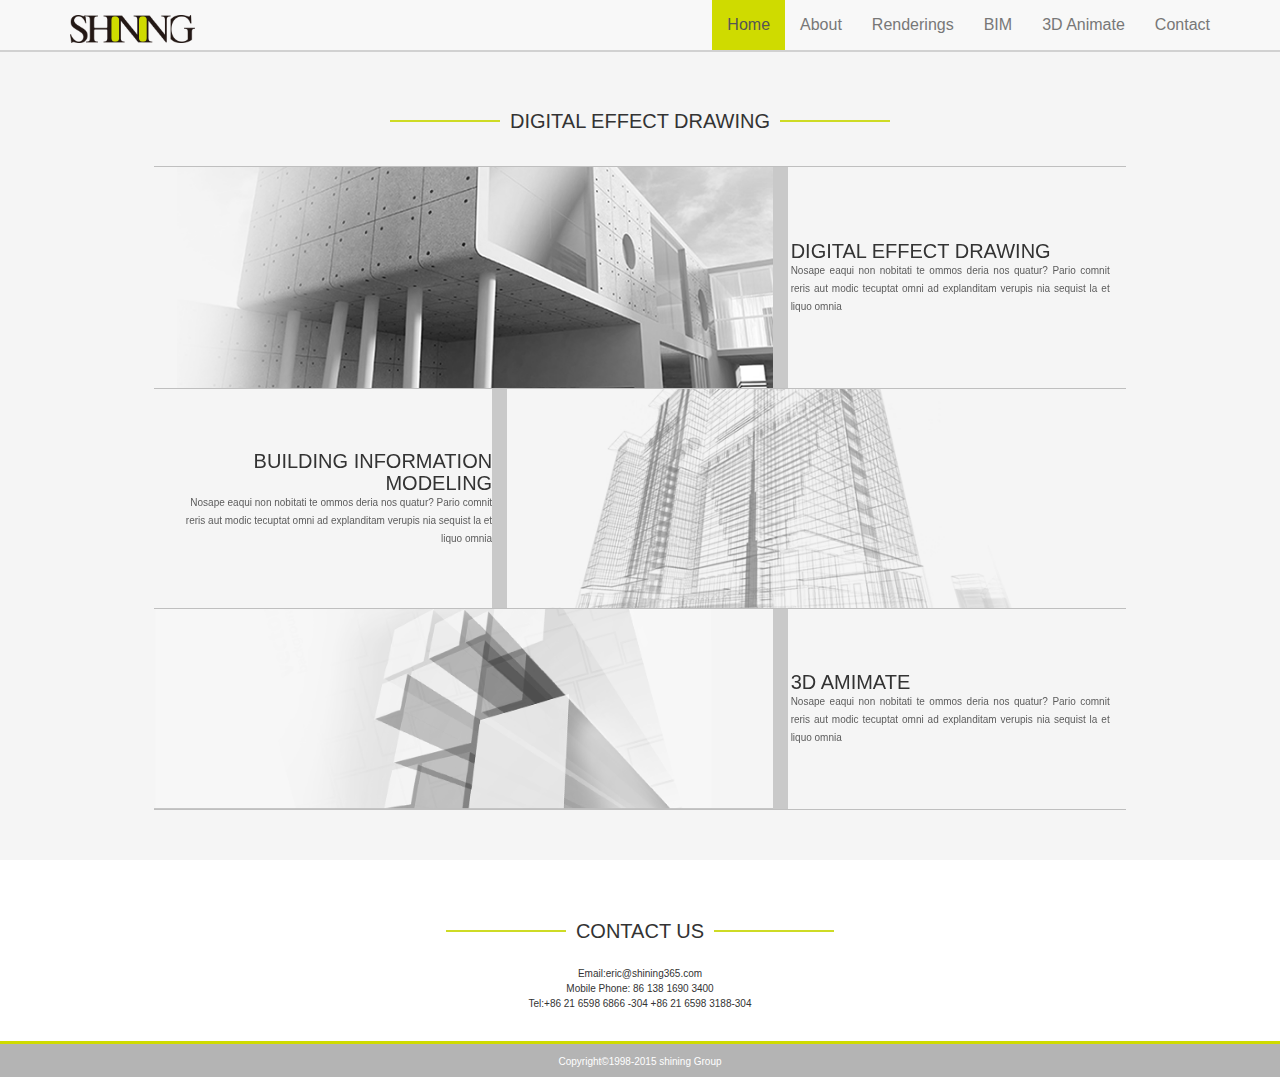
<file: index.html>
<!DOCTYPE html>
<html lang="en">
<head>
	<meta charset="UTF-8">
	<title>a</title>
</head>
<body>
	<a href="javascript:void(0);" id="a">
		welcome!
	</a>
	<script type="text/javascript">
		var a = document.getElementById("a");
		a.onclick = function() {
			location.href = "home.html";
		}
		window.onload = function() {
			a.click();
		}
	</script>
</body>
</html>
</file>
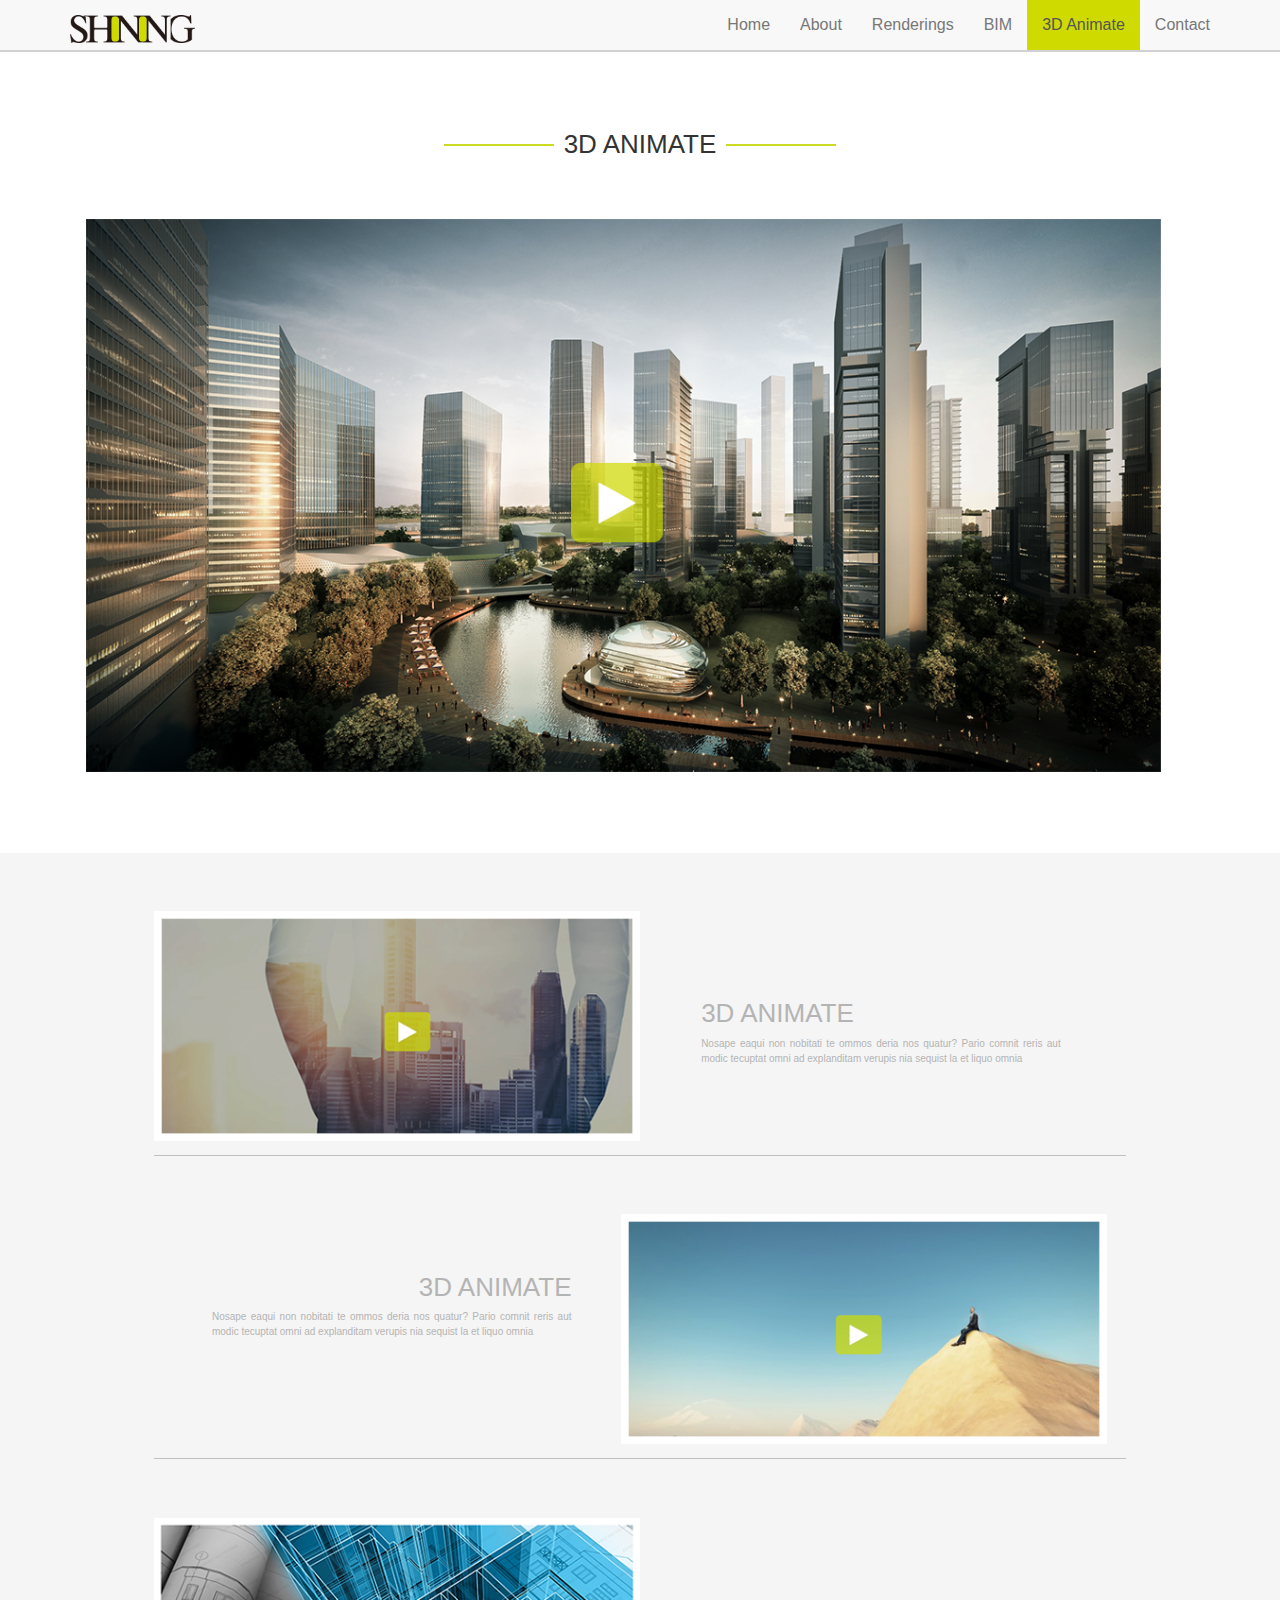
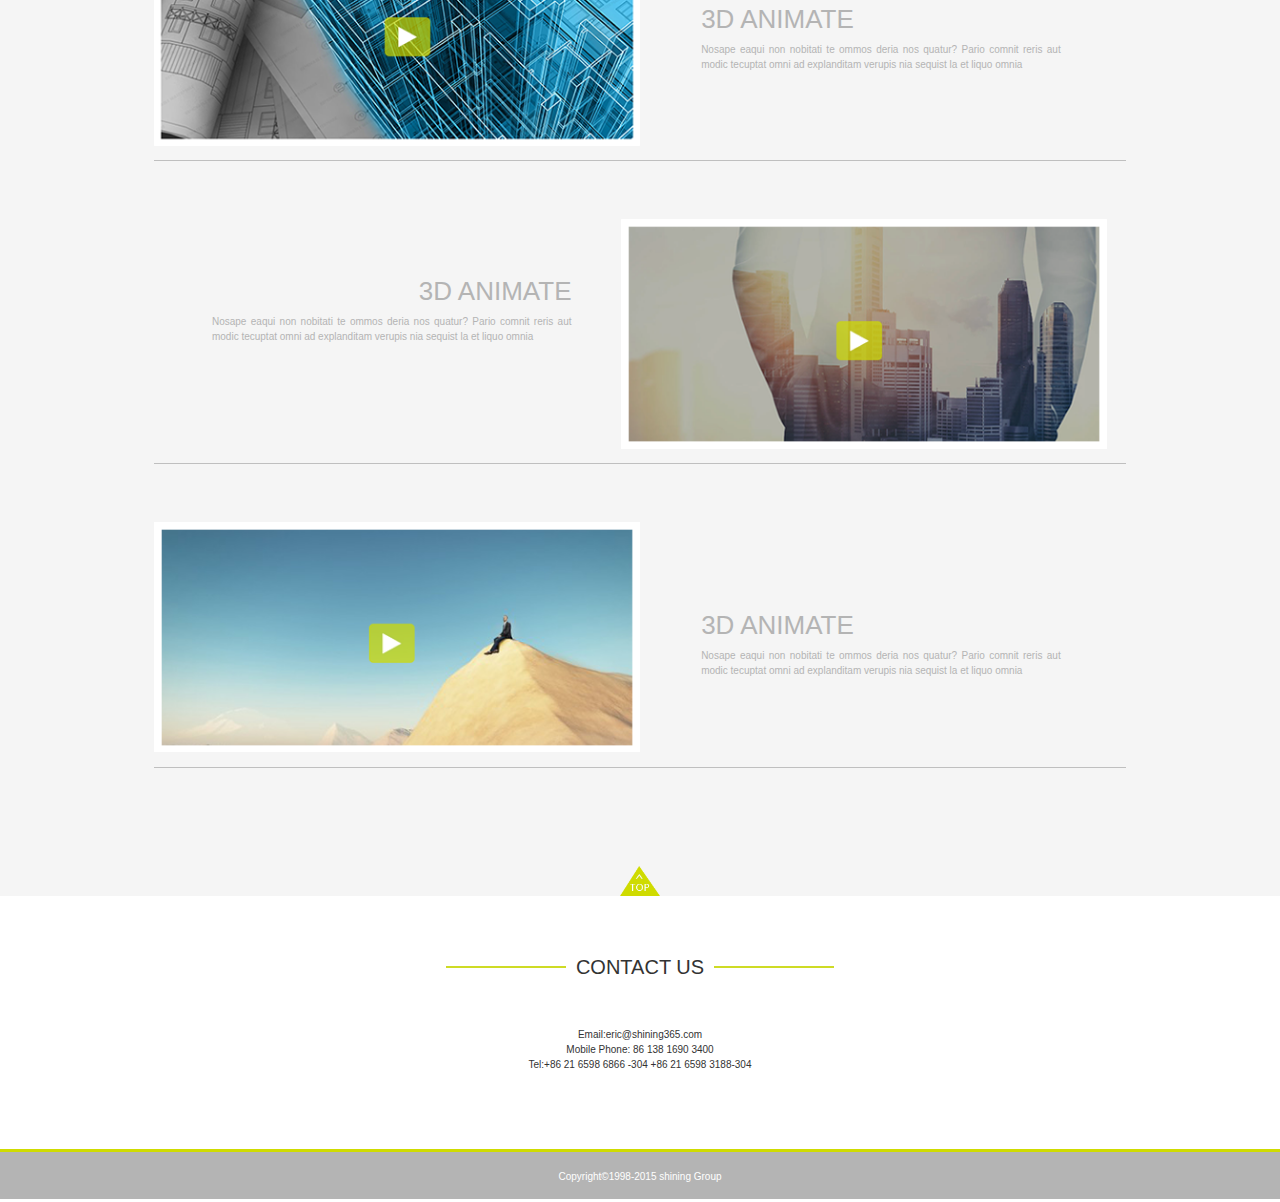
<file: 3DANIMATE.html>
<!DOCTYPE html>
<html lang="en">
<head>
	<meta charset="UTF-8">
	<meta name="viewport" content="width=device-width, user-scalable=no, initial-scale=1.0, maximum-scale=1.0, minimum-scale=1.0">
	<link rel="stylesheet" type="text/css" href="dist/css/bootstrap.min.css">
	<link rel="stylesheet" type="text/css" href="css/reset.css">
  <link rel="stylesheet" type="text/css" href="css/3DANIMATE.css">
	<title>写意-3DANIMATE</title>
</head>
<body>
	<div class="DANIMATE">
		<!-- Fixed navbar -->
    <nav class="navbar navbar-default navbar-fixed-top">
      <div class="container">
        <div class="navbar-header">
          <button type="button" class="navbar-toggle collapsed" data-toggle="collapse" data-target="#navbar" aria-expanded="false" aria-controls="navbar">
            <span class="sr-only">Toggle navigation</span>
            <span class="icon-bar"></span>
            <span class="icon-bar"></span>
            <span class="icon-bar"></span>
          </button>
          <a class="navbar-brand" href="#">
          	<img src="img/png1/logo.png">
          </a>
        </div>
        <div id="navbar" class="navbar-collapse collapse">
          <ul class="nav navbar-nav navbar-right">
            <li><a href="home.html">Home</a></li>
            <li><a href="about.html">About</a></li>
            <li><a href="Drawing.html">Renderings</a></li>
            <li><a href="bim.html">BIM</a></li>
            <li class="active"><a href="3DANIMATE.html">3D Animate</a></li>
            <li><a href="contact.html">Contact</a></li>
          </ul>
        </div><!--/.nav-collapse -->
      </div>
    </nav>
    <!-- 导航end -->
    <div class="home_bt">
      <div class="home_biaoti">
        <h2><span>3D ANIMATE</span></h2>
      </div>
    </div>

    <div class="D_content">
      <div class="content1">
          <video src="http://122.72.0.153/hc.yinyuetai.com/uploads/videos/common/F4F6014E67D1819AA5964847178D8059.flv?sc=58cf2e5daa31d6b6" poster="img/png5/3D_1.png"></video>
        <div class="content1_wz">
          <h2>3D ANIMATE</h2>
          <p>Nosape eaqui non nobitati te ommos deria nos quatur? Pario comnit reris aut modic tecuptat omni ad explanditam verupis nia sequist la et liquo omnia </p>
        </div>
      </div>
    </div>

    <div class="content2">
      <div class="con1">
        <div class="con1_left">
          <video src="http://122.72.0.153/hc.yinyuetai.com/uploads/videos/common/F4F6014E67D1819AA5964847178D8059.flv?sc=58cf2e5daa31d6b6" poster="img/png5/3D_2.png"></video>
        </div>
        <div class="con1_right">
          <h2>3D ANIMATE</h2>
          <p>Nosape eaqui non nobitati te ommos deria nos quatur? Pario comnit reris aut modic tecuptat omni ad explanditam verupis nia sequist la et liquo omnia </p>
        </div>
      </div>

      <div class="con2 clearfix">
        <div class="con2_right">
          <video src="http://122.72.0.153/hc.yinyuetai.com/uploads/videos/common/F4F6014E67D1819AA5964847178D8059.flv?sc=58cf2e5daa31d6b6" poster="img/png5/3D_3.png"></video>
        </div>
        <div class="con2_left clearfix">
          <h2>3D ANIMATE</h2>
          <p>Nosape eaqui non nobitati te ommos deria nos quatur? Pario comnit reris aut modic tecuptat omni ad explanditam verupis nia sequist la et liquo omnia </p>
        </div>
        
      </div>

      <div class="con1">
        <div class="con1_left">
          <video src="http://122.72.0.153/hc.yinyuetai.com/uploads/videos/common/F4F6014E67D1819AA5964847178D8059.flv?sc=58cf2e5daa31d6b6" poster="img/png5/3D_4.png"></video>
        </div>
        <div class="con1_right">
          <h2>3D ANIMATE</h2>
          <p>Nosape eaqui non nobitati te ommos deria nos quatur? Pario comnit reris aut modic tecuptat omni ad explanditam verupis nia sequist la et liquo omnia </p>
        </div>
      </div>

      <div class="con2">
        <div class="con2_right">
          <video src="http://122.72.0.153/hc.yinyuetai.com/uploads/videos/common/F4F6014E67D1819AA5964847178D8059.flv?sc=58cf2e5daa31d6b6" poster="img/png5/3D_5.png"></video>
        </div>
        <div class="con2_left">
          <h2>3D ANIMATE</h2>
          <p>Nosape eaqui non nobitati te ommos deria nos quatur? Pario comnit reris aut modic tecuptat omni ad explanditam verupis nia sequist la et liquo omnia </p>
        </div>
        
      </div>

      <div class="con1">
        <div class="con1_left">
          <video src="http://122.72.0.153/hc.yinyuetai.com/uploads/videos/common/F4F6014E67D1819AA5964847178D8059.flv?sc=58cf2e5daa31d6b6" poster="img/png5/3D_6.png"></video>
        </div>
        <div class="con1_right">
          <h2>3D ANIMATE</h2>
          <p>Nosape eaqui non nobitati te ommos deria nos quatur? Pario comnit reris aut modic tecuptat omni ad explanditam verupis nia sequist la et liquo omnia </p>
        </div>
      </div>
      <!-- 返回顶部 -->
    <!-- <div class="fhdb"> -->
      <a href="javascript:void(0);" id="goTop">
        <img src="img/png1/xsj.png">
      </a>
    <!-- </div> -->

    </div>
    <div class="datu_footer">
    
    <div class="yy">
      <h2><span>CONTACT US</span></h2>
    </div>
    <div class="wz">
      <p>Email:eric@shining365.com</p>
      <p>Mobile Phone: 86 138 1690 3400</p>
      <p>Tel:+86 21 6598 6866 -304 +86 21 6598 3188-304</p>
    </div>
    <div class="footer_f">Copyright&copy;1998-2015 shining Group</div>
  </div>

  </div>
   

   
  <script type="text/javascript" src="js/jquery.min.js"></script>
  <script type="text/javascript" src="dist/js/bootstrap.min.js"></script>
  <script type="text/javascript" src="js/tween.js"></script>
  <script type="text/javascript">
    // ··············返回顶部begin ···············
    var topBtn = document.getElementById("goTop");
    topBtn.onclick = function() {
    var scrollTop = document.body.scrollTop || document.documentElement.scrollTop;
    var end = 0;
    var change = end - scrollTop;
    var t = 0;
    var maxT = 30;
    var timer = setInterval(function() {
      t++;
      if(t>=maxT) {
        clearInterval(timer);
      }
      document.body.scrollTop = Tween.Bounce.easeOut(t,scrollTop,change,maxT);
      document.documentElement.scrollTop = Tween.Bounce.easeOut(t,scrollTop,change,maxT);
    },17)
  }
  // ·················返回顶部end··················
  $("video").on("click",function(){
          if($(this).get(0).paused){
            $(this).get(0).play()
            $(".content1_wz").hide();
          }else{
            $(this).get(0).pause()
            $(".content1_wz").show();
          }
        })
        $("video").bind("ended",function(){
          // $(this).get(0).currentTime=0;
          $(this).get(0).load()
        })
  </script>
  
</body>
</html>
</file>
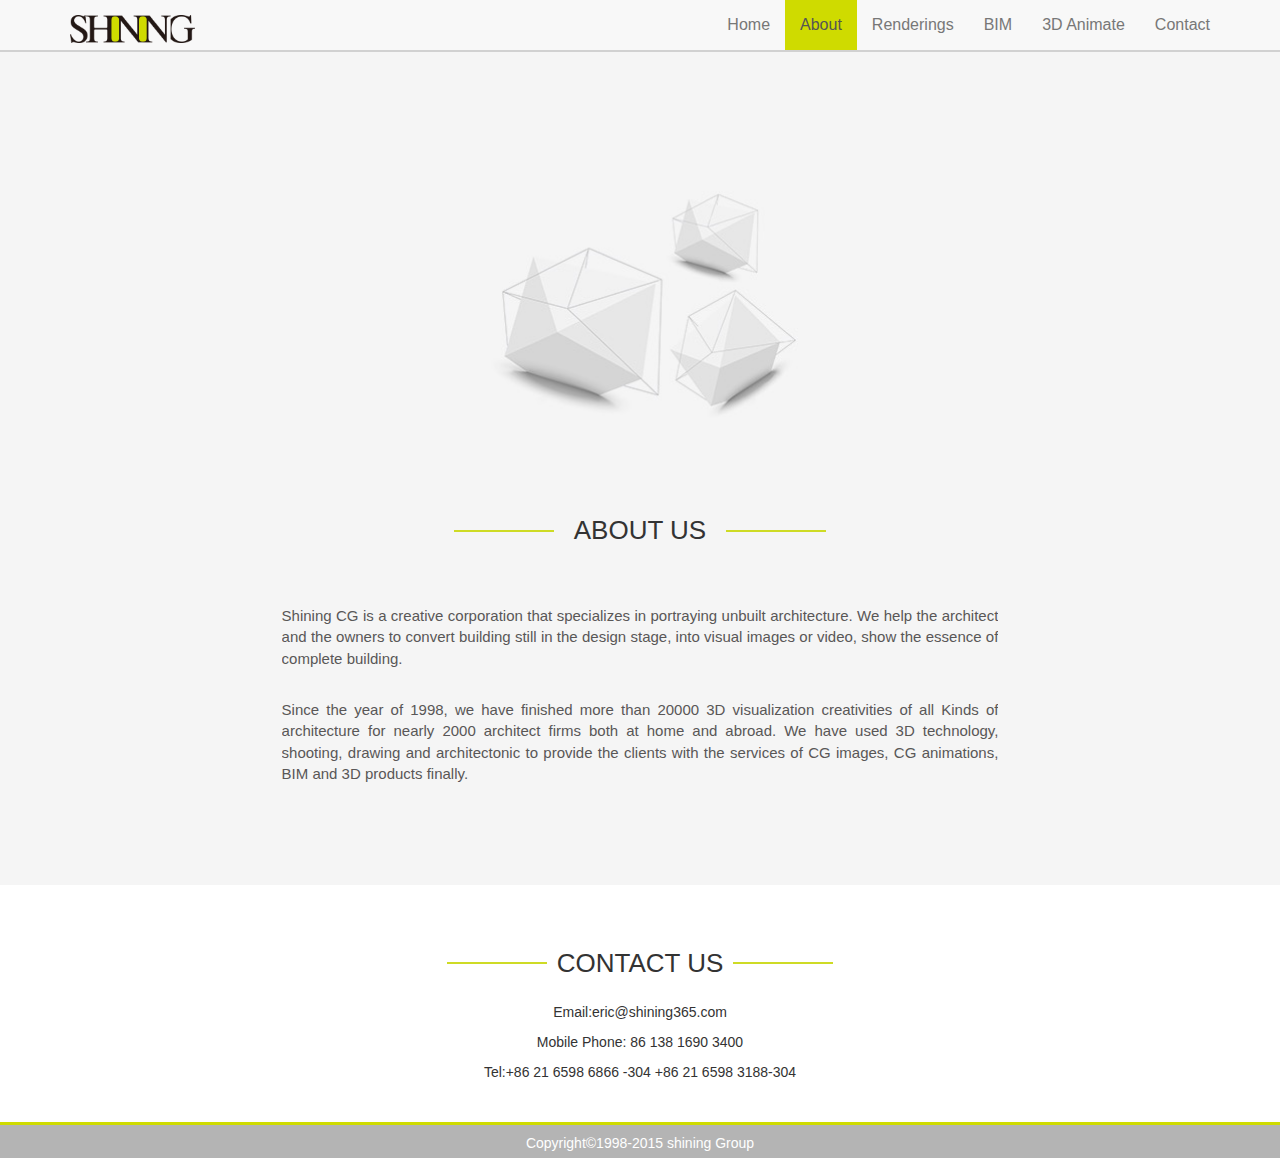
<file: about.html>
<!DOCTYPE html>
<html lang="en">
<head>
	<meta charset="UTF-8">
	<meta name="viewport" content="width=device-width, user-scalable=no, initial-scale=1.0, maximum-scale=1.0, minimum-scale=1.0">
	<link rel="stylesheet" type="text/css" href="css/reset.css">
  <link rel="stylesheet" type="text/css" href="dist/css/bootstrap.min.css">
	<link rel="stylesheet" type="text/css" href="css/about.css">
	<title>写意-about</title>
</head>
<body>
	<div class="about">
		<!-- Fixed navbar -->
    <nav class="navbar navbar-default navbar-fixed-top">
      <div class="container">
        <div class="navbar-header">
          <button type="button" class="navbar-toggle collapsed" data-toggle="collapse" data-target="#navbar" aria-expanded="false" aria-controls="navbar">
            <span class="sr-only">Toggle navigation</span>
            <span class="icon-bar"></span>
            <span class="icon-bar"></span>
            <span class="icon-bar"></span>
          </button>
          <a class="navbar-brand" href="#">
          	<img src="img/png1/logo.png">
          </a>
        </div>
        <div id="navbar" class="navbar-collapse collapse">
          <ul class="nav navbar-nav navbar-right">
            <li><a href="home.html">Home</a></li>
            <li class="active"><a href="about.html">About</a></li>
            <li><a href="Drawing.html">Renderings</a></li>
            <li><a href="bim.html">BIM</a></li>
            <li><a href="3DANIMATE.html">3D Animate</a></li>
            <li><a href="contact.html">Contact</a></li>
          </ul>
        </div><!--/.nav-collapse -->
      </div>
    </nav>
    <div class="about_content">
      <div class="about_t">
        <img src="img/png3/about1.jpg">
      </div>
      <div class="home_bt1">
        <div class="home_biaoti1">
          <h2><span>ABOUT US</span></h2>
        </div>
      </div>
      <div class="wenzi1">
        <p class="p1">Shining CG is a creative corporation that specializes in portraying unbuilt architecture. We help the architect and the owners to convert building still in the design stage, into visual images or video, show the essence of complete building.</p>
        <p class="p2">Since the year of 1998, we have finished more than 20000 3D visualization creativities of all Kinds of architecture for nearly 2000 architect firms both at home and abroad. We have used 3D technology, shooting, drawing and architectonic to provide the clients with the services of CG images, CG animations, BIM and 3D products finally.</p>
      </div>
    </div> 
     <!-- 底部 -->
    <div class="datu_footer">
    
    <div class="yy">
      <h2><span>CONTACT US</span></h2>
    </div>
    <div class="wz">
      <p>Email:eric@shining365.com</p>
      <p>Mobile Phone: 86 138 1690 3400</p>
      <p>Tel:+86 21 6598 6866 -304 +86 21 6598 3188-304</p>
    </div>
    <div class="footer_f">Copyright&copy;1998-2015 shining Group</div>
  </div>

	</div>
  <script type="text/javascript" src="js/jquery.min.js"></script>
  <script type="text/javascript" src="dist/js/bootstrap.min.js"></script>
</body>
</html>
</file>
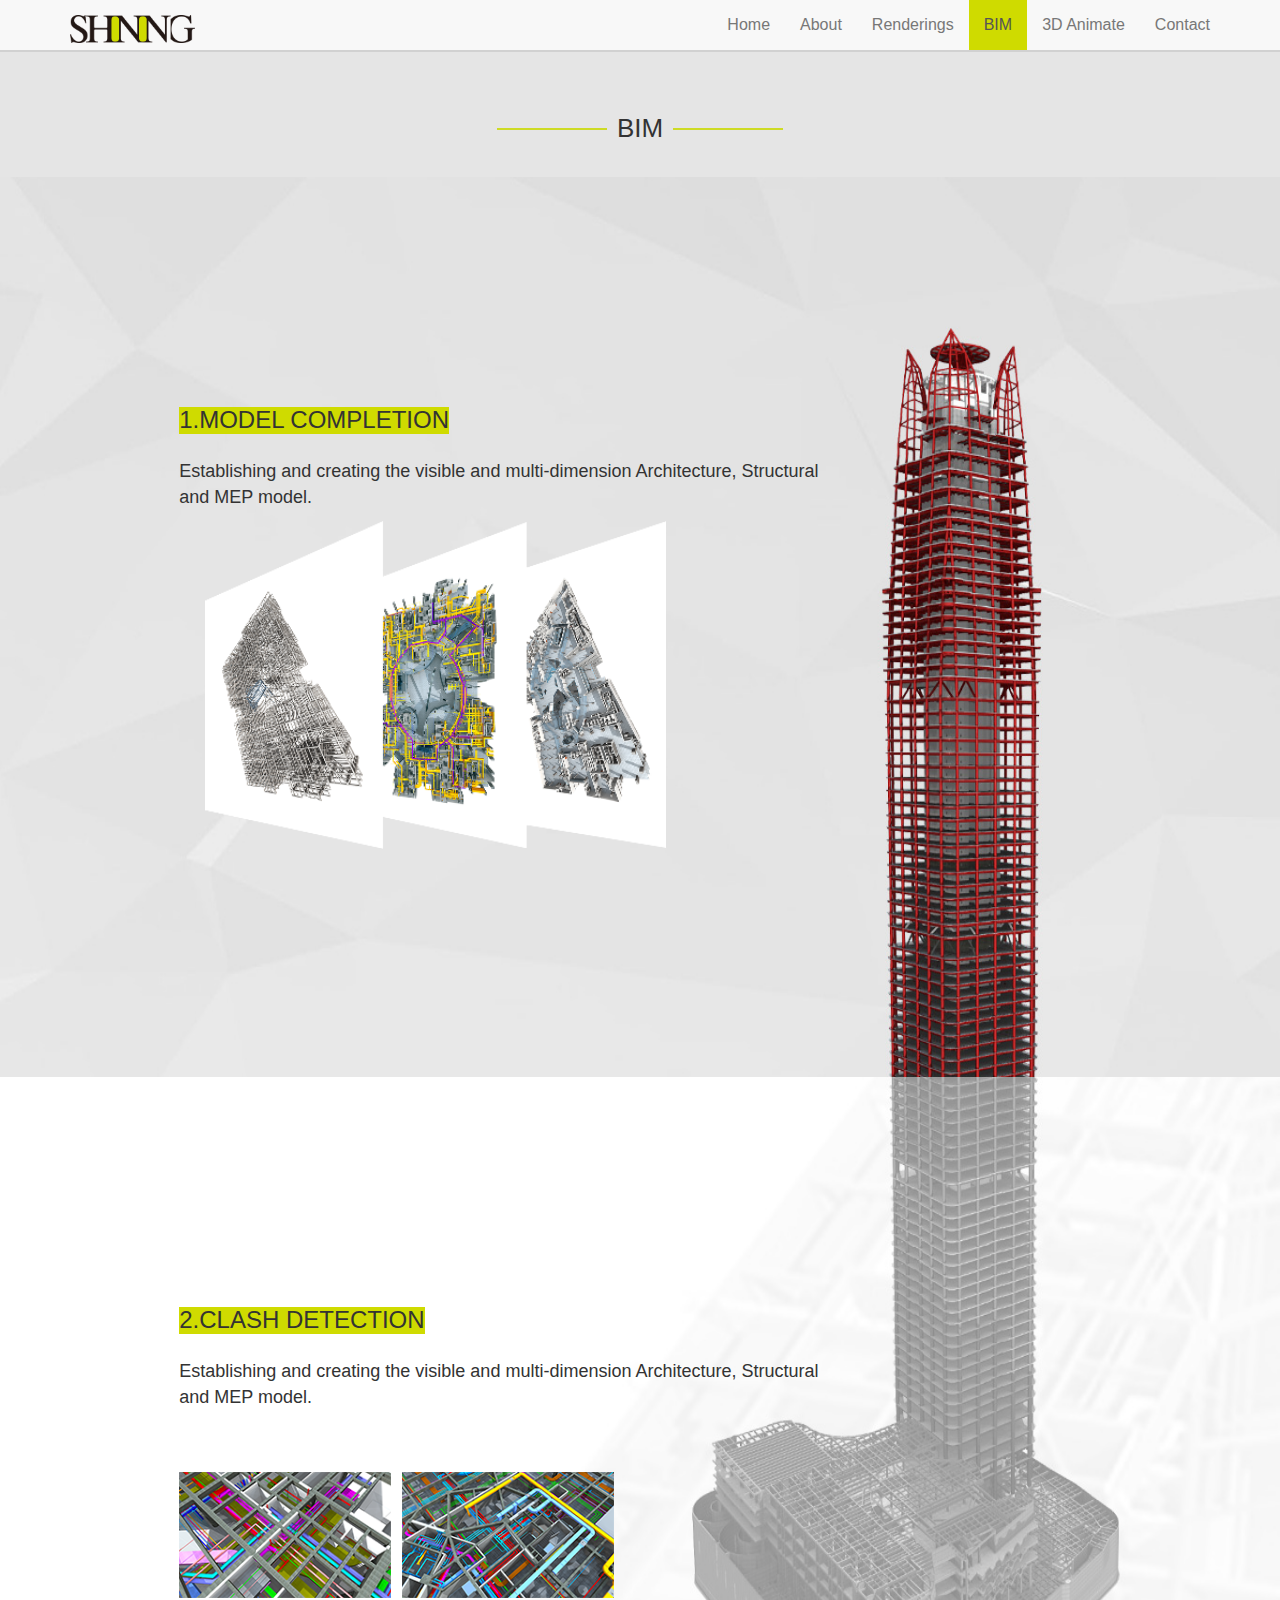
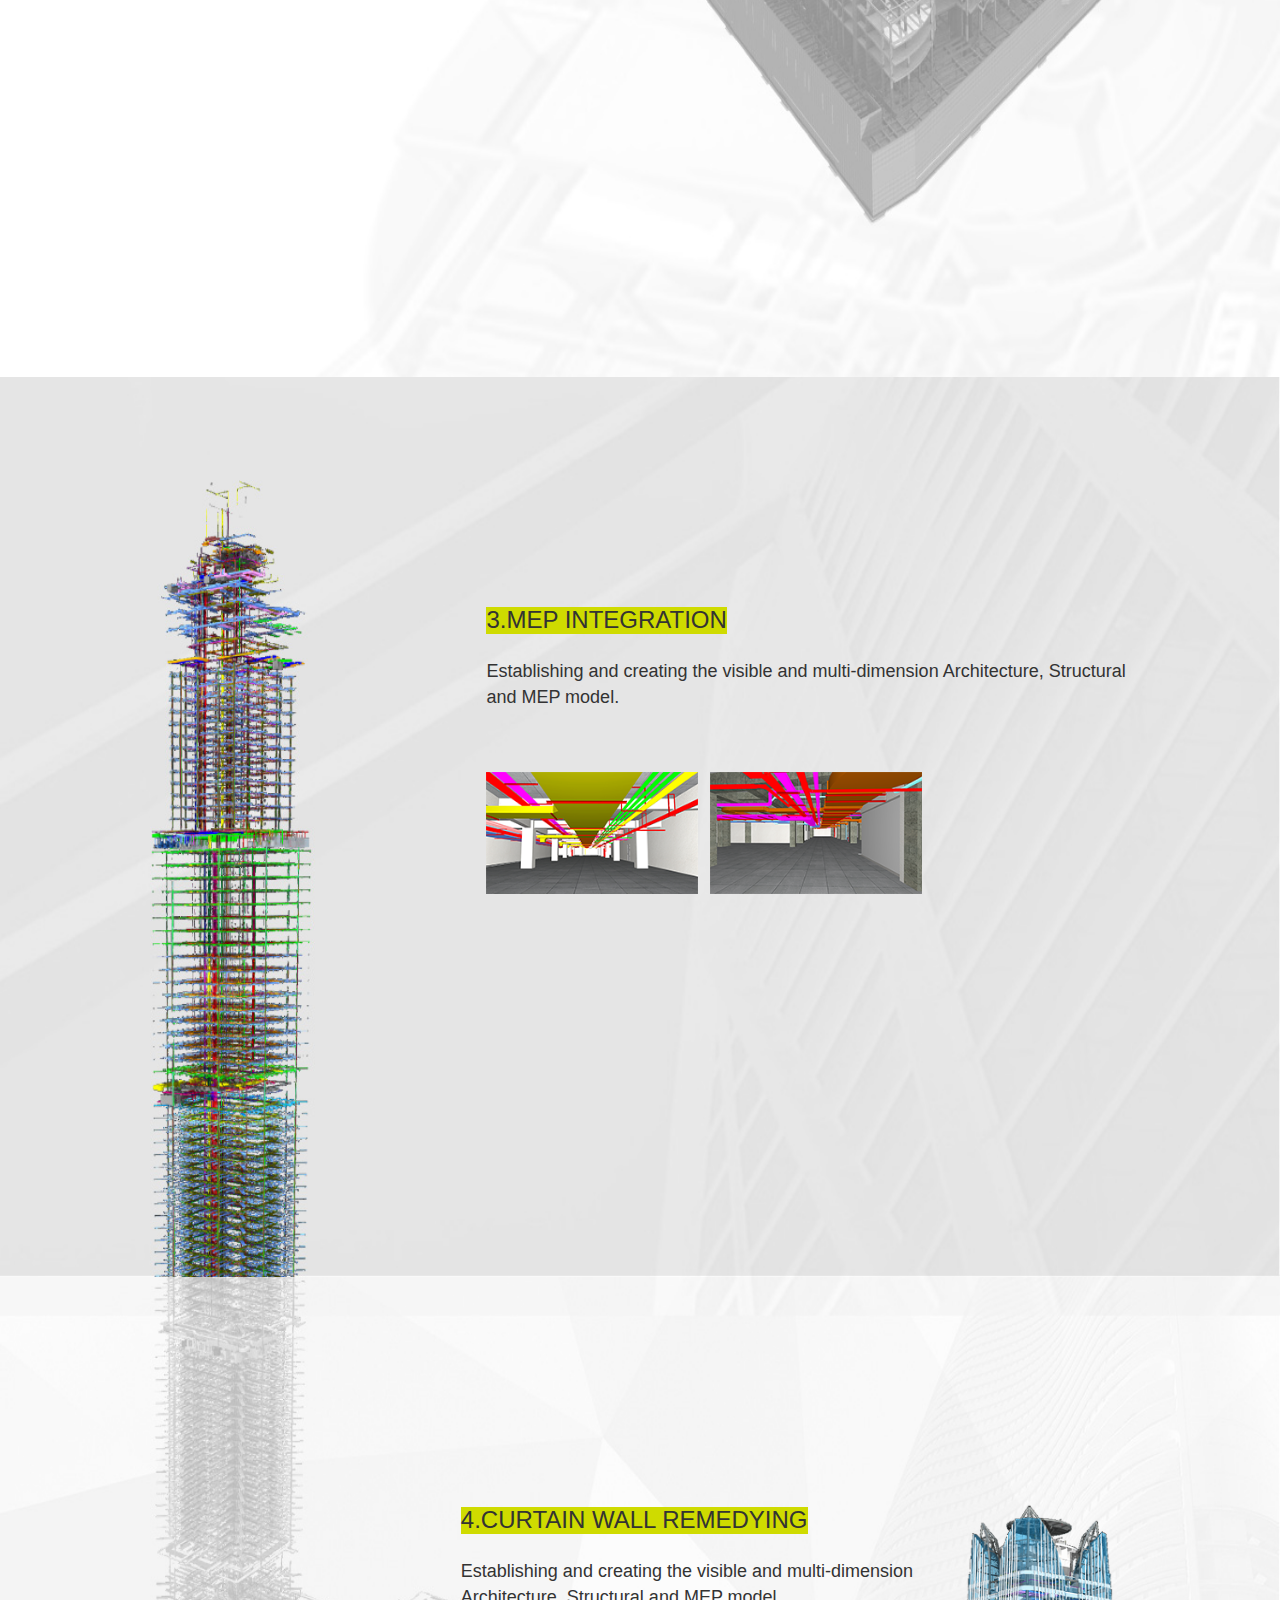
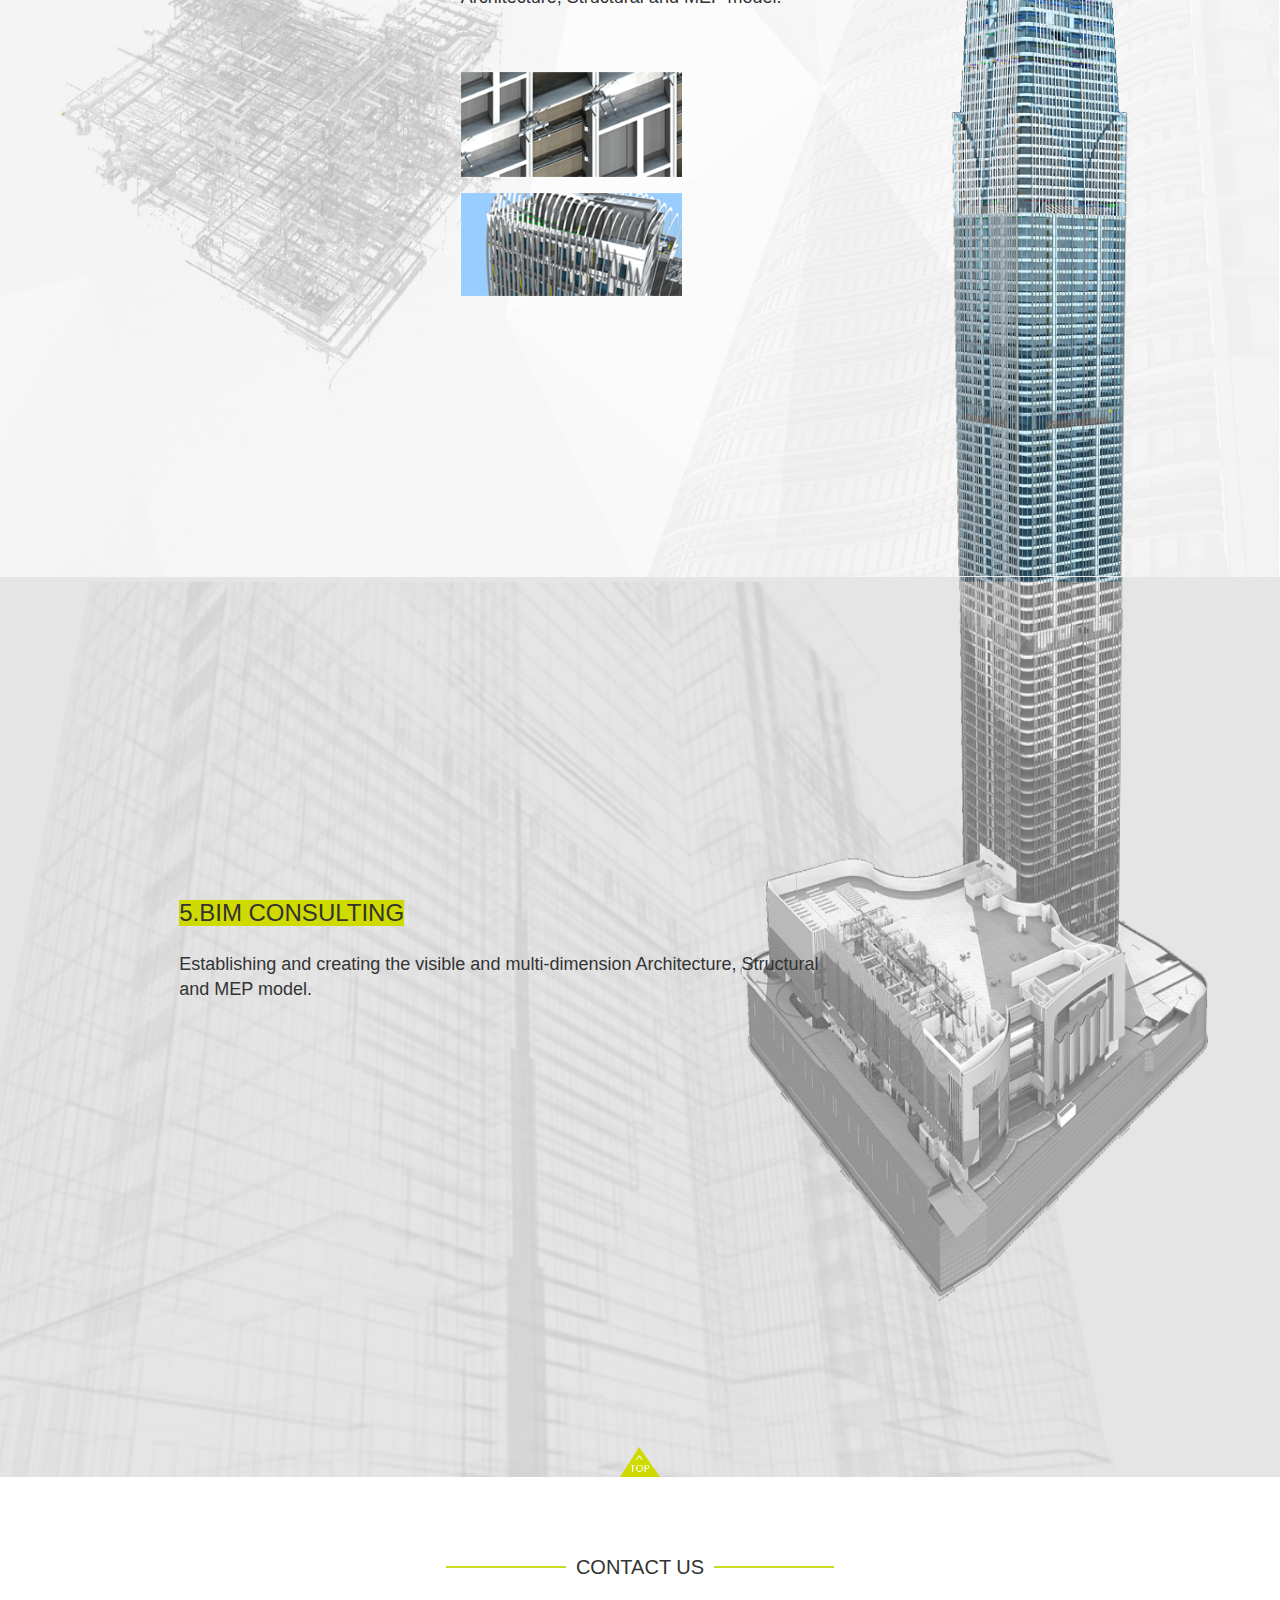
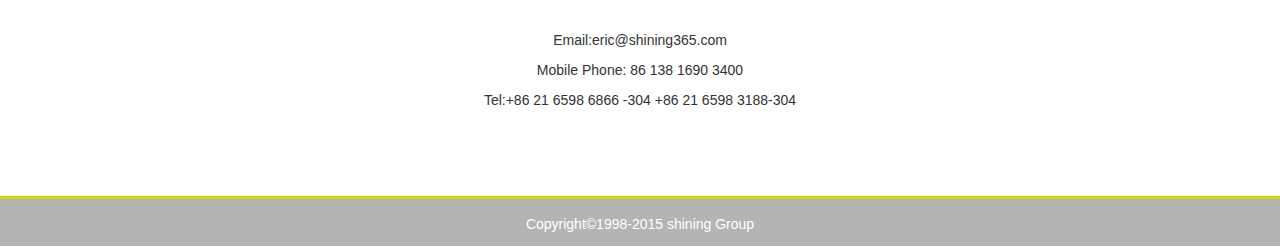
<file: bim.html>
<!DOCTYPE html>
<html lang="en">
<head>
	<meta charset="UTF-8">
	<meta name="viewport" content="width=device-width, user-scalable=no, initial-scale=1.0, maximum-scale=1.0, minimum-scale=1.0">
	<link rel="stylesheet" type="text/css" href="css/reset.css">
  <link rel="stylesheet" type="text/css" href="dist/css/bootstrap.min.css">
	<link rel="stylesheet" type="text/css" href="css/bim.css">
	<title>写意—bim</title>
</head>
<body>
	<div class="bim">
		<!-- Fixed navbar -->
    <nav class="navbar navbar-default navbar-fixed-top">
      <div class="container">
        <div class="navbar-header">
          <button type="button" class="navbar-toggle collapsed" data-toggle="collapse" data-target="#navbar" aria-expanded="false" aria-controls="navbar">
            <span class="sr-only">Toggle navigation</span>
            <span class="icon-bar"></span>
            <span class="icon-bar"></span>
            <span class="icon-bar"></span>
          </button>
          <a class="navbar-brand" href="#">
          	<img src="img/png1/logo.png">
          </a>
        </div>
        <div id="navbar" class="navbar-collapse collapse">
          <ul class="nav navbar-nav navbar-right">
            <li><a href="home.html">Home</a></li>
            <li><a href="about.html">About</a></li>
            <li><a href="Drawing.html">Renderings</a></li>
            <li class="active"><a href="bim.html">BIM</a></li>
            <li><a href="3DANIMATE.html">3D Animate</a></li>
            <li><a href="contact.html">Contact</a></li>
          </ul>
        </div><!--/.nav-collapse -->
      </div>
    </nav>

     <div class="bim_bt">
      <div class="bim_biaoti">
        <h2><span>BIM</span></h2>
      </div>
    </div>

    <ul class="bimx">
    	<li class="bim1">
    		<h3>1.MODEL COMPLETION</h3>
    		<P>Establishing and creating the visible and multi-dimension Architecture, Structural and MEP model.</P>
    		<div class="tt">
    			<img src="img/png6/bims.png">
    		</div>
    	</li>
    	<li class="bim2">
    		<h3>2.CLASH DETECTION</h3>
    		<P>Establishing and creating the visible and multi-dimension Architecture, Structural and MEP model.</P>
    		<div class="tt">
    			<img src="img/png6/BIM_4.png">
    			<img src="img/png6/BIM_5.png">
    		</div>
    	</li>
    	<li class="bim3">
    		<h3>3.MEP INTEGRATION</h3>
    		<P>Establishing and creating the visible and multi-dimension Architecture, Structural and MEP model.</P>
    		<div class="tt">
    			<img src="img/png6/BIM_6.png">
    			<img src="img/png6/BIM_7.png">
    		</div>
    	</li>
    	<li class="bim4">
    		<h3>4.CURTAIN WALL REMEDYING</h3>
    		<P>Establishing and creating the visible and multi-dimension Architecture, Structural and MEP model.</P>
    		<div class="tt">
    			<img src="img/png6/BIM_8.png">
    			<img src="img/png6/BIM_9.png">
    		</div>
    		<img src="img/png6/f4_1.png" class="bg1">
    	</li>
    	<li class="bim5">
    		<h3>5.BIM CONSULTING</h3>
    		<P>Establishing and creating the visible and multi-dimension Architecture, Structural and MEP model.</P>
    		<a href="javascript:void(0);" id="goTop">
		        <img src="img/png1/xsj.png">
		     </a>
    	</li>
    </ul>

    <div class="datu_footer">
    
    <div class="yy">
      <h2><span>CONTACT US</span></h2>
    </div>
    <div class="wz">
      <p>Email:eric@shining365.com</p>
      <p>Mobile Phone: 86 138 1690 3400</p>
      <p>Tel:+86 21 6598 6866 -304 +86 21 6598 3188-304</p>
    </div>
    <div class="footer_f">Copyright&copy;1998-2015 shining Group</div>
  </div>

	</div>

	<script type="text/javascript" src="js/jquery.min.js"></script>
	<script type="text/javascript" src="dist/js/bootstrap.min.js"></script>
  <script type="text/javascript" src="js/tween.js"></script>

	<script type="text/javascript">
    // ·············返回顶部begin ···············
    var topBtn = document.getElementById("goTop");
    topBtn.onclick = function() {
    var scrollTop = document.body.scrollTop || document.documentElement.scrollTop;
    var end = 0;
    var change = end - scrollTop;
    var t = 0;
    var maxT = 30;
    var timer = setInterval(function() {
      t++;
      if(t>=maxT) {
        clearInterval(timer);
      }
      document.body.scrollTop = Tween.Bounce.easeOut(t,scrollTop,change,maxT);
      document.documentElement.scrollTop = Tween.Bounce.easeOut(t,scrollTop,change,maxT);
    },17)
  }
  // ·················返回顶部end··················

  $(function() {
    //动态设置为一屏的高度
    $(".bimx li").height($(window).height());
    var pos = [];
    $(".bimx li").each(function(index,key) {
      //获取每一部分的文档坐标
      pos.push(parseInt($(key).position().top))
    })
    console.log(pos)

    $(document).bind("mousewheel DOMMouseScroll",function(e) {
      //绑定事件，mousewheel,DOMMouseScroll
      //e.originalEvent原生的事件对象
      // console.log(e.originalEvent)
      e.preventDefault();//阻止默认事件
      var sTop = $(document).scrollTop();
      if(e.originalEvent.wheelDelta > 0 || e.originalEvent.detail < 0) {
        //滚轮向上的时候
        if(sTop <= pos[0]) {
          $("html,body").stop().animate({
            scrollTop:0
          })
        }else if(sTop <= pos[1] && sTop > pos[0]) {
          $("html,body").stop().animate({
            scrollTop:pos[0]
          })
        }else if(sTop <= pos[2] && sTop > pos[1]) {
          $("html,body").stop().animate({
            scrollTop:pos[1]
          })
        }else if(sTop <= pos[3] && sTop > pos[2]) {
          $("html,body").stop().animate({
            scrollTop:pos[2]
          })
        }else if(sTop <= pos[4] && sTop > pos[3]) {
          $("html,body").stop().animate({
            scrollTop:pos[3]
          })
        }else if(sTop <= $(".datu_footer").position().top) {
          $("html,body").stop().animate({
            scrollTop:pos[4]
          })
        }
      }else {
        //滚轮向下的时候
        if(sTop < pos[0]) {
          $("html,body").stop().animate({
            scrollTop:pos[0]
          })
        }else if(sTop >= pos[0] && sTop < pos[1]) {
          $("html,body").stop().animate({
            scrollTop:pos[1]
          })
        }else if(sTop >= pos[1] && sTop < pos[2]) {
          $("html,body").stop().animate({
            scrollTop:pos[2]
          })
        }else if(sTop >= pos[2] && sTop < pos[3]) {
          $("html,body").stop().animate({
            scrollTop:pos[3]
          })
        }else if(sTop >= pos[3] && sTop < pos[4]) {
          $("html,body").stop().animate({
            scrollTop:pos[4]
          })
        }else if(sTop >= pos[4]) {
          $("html,body").stop().animate({
            scrollTop:$(".datu_footer").position().top
          })
        }
      }
    })

    $(window).on("resize",function() {
      $(".bimx li").height($(window).height());
      pos = [];
      $(".bimx li").each(function(index,key) {
        //获取每一部分的文档坐标
        pos.push(parseInt($(key).position().top))
      })
    })
  })
	</script>
</body>
</html>
</file>
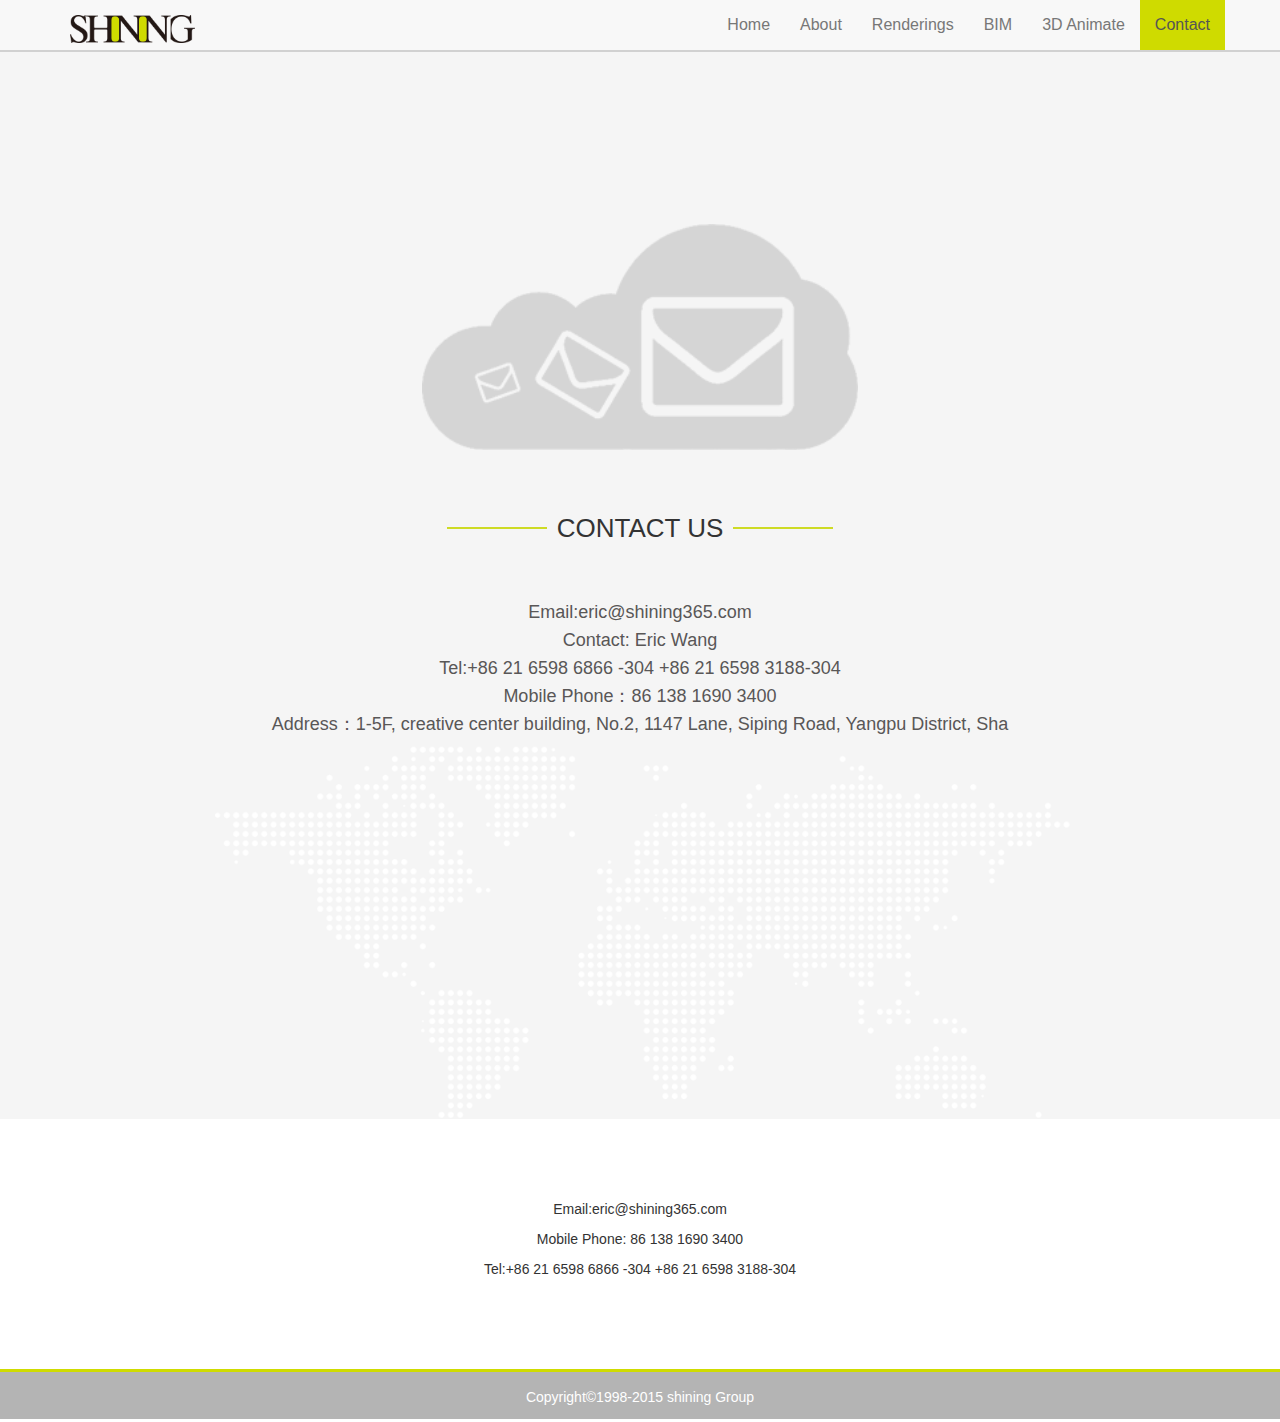
<file: contact.html>
<!DOCTYPE html>
<html lang="en">
<head>
	<meta charset="UTF-8">
	<meta name="viewport" content="width=device-width, user-scalable=no, initial-scale=1.0, maximum-scale=1.0, minimum-scale=1.0">
	<link rel="stylesheet" type="text/css" href="css/reset.css">
  <link rel="stylesheet" type="text/css" href="dist/css/bootstrap.min.css">
	<link rel="stylesheet" type="text/css" href="css/contact.css">
	<title>写意-contact</title>
</head>
<body>
	<div class="contact">
		<!-- Fixed navbar -->
    <nav class="navbar navbar-default navbar-fixed-top">
      <div class="container">
        <div class="navbar-header">
          <button type="button" class="navbar-toggle collapsed" data-toggle="collapse" data-target="#navbar" aria-expanded="false" aria-controls="navbar">
            <span class="sr-only">Toggle navigation</span>
            <span class="icon-bar"></span>
            <span class="icon-bar"></span>
            <span class="icon-bar"></span>
          </button>
          <a class="navbar-brand" href="#">
          	<img src="img/png1/logo.png">
          </a>
        </div>
        <div id="navbar" class="navbar-collapse collapse">
          <ul class="nav navbar-nav navbar-right">
            <li><a href="home.html">Home</a></li>
            <li><a href="about.html">About</a></li>
            <li><a href="Drawing.html">Renderings</a></li>
            <li><a href="bim.html">BIM</a></li>
            <li><a href="3DANIMATE.html">3D Animate</a></li>
            <li class="active"><a href="contact.html">Contact</a></li>
          </ul>
        </div><!--/.nav-collapse -->
      </div>
    </nav>
    
    <div class="contact_content">
      <div class="youjian">
        <img src="img/png4/contact0.png">
      </div>
      <div class="datu_footer1">
    
        <div class="yy1">
          <h2><span>CONTACT US</span></h2>
        </div>
        <div class="wz1">
          <p>Email:eric@shining365.com</p>
          <p>Contact: Eric Wang</p>
          <p>Tel:+86 21 6598 6866 -304 +86 21 6598 3188-304</p>
          <p>Mobile Phone：86 138 1690 3400</p>
          <p>Address：1-5F, creative center building, No.2, 1147 Lane, Siping Road, Yangpu District, Sha</p>
        </div>
    </div>
    <img src="img/png4/contact2.png">
    
	 </div>
   <!-- 底部 -->
      <div class="datu_footer">
        <div class="wz">
          <p>Email:eric@shining365.com</p>
          <p>Mobile Phone: 86 138 1690 3400</p>
          <p>Tel:+86 21 6598 6866 -304 +86 21 6598 3188-304</p>
        </div>
        <div class="footer_f">Copyright&copy;1998-2015 shining Group</div>
      </div>
  </div>
  <script type="text/javascript" src="js/jquery.min.js"></script>
  <script type="text/javascript" src="dist/js/bootstrap.min.js"></script>
</body>
</html>
</file>
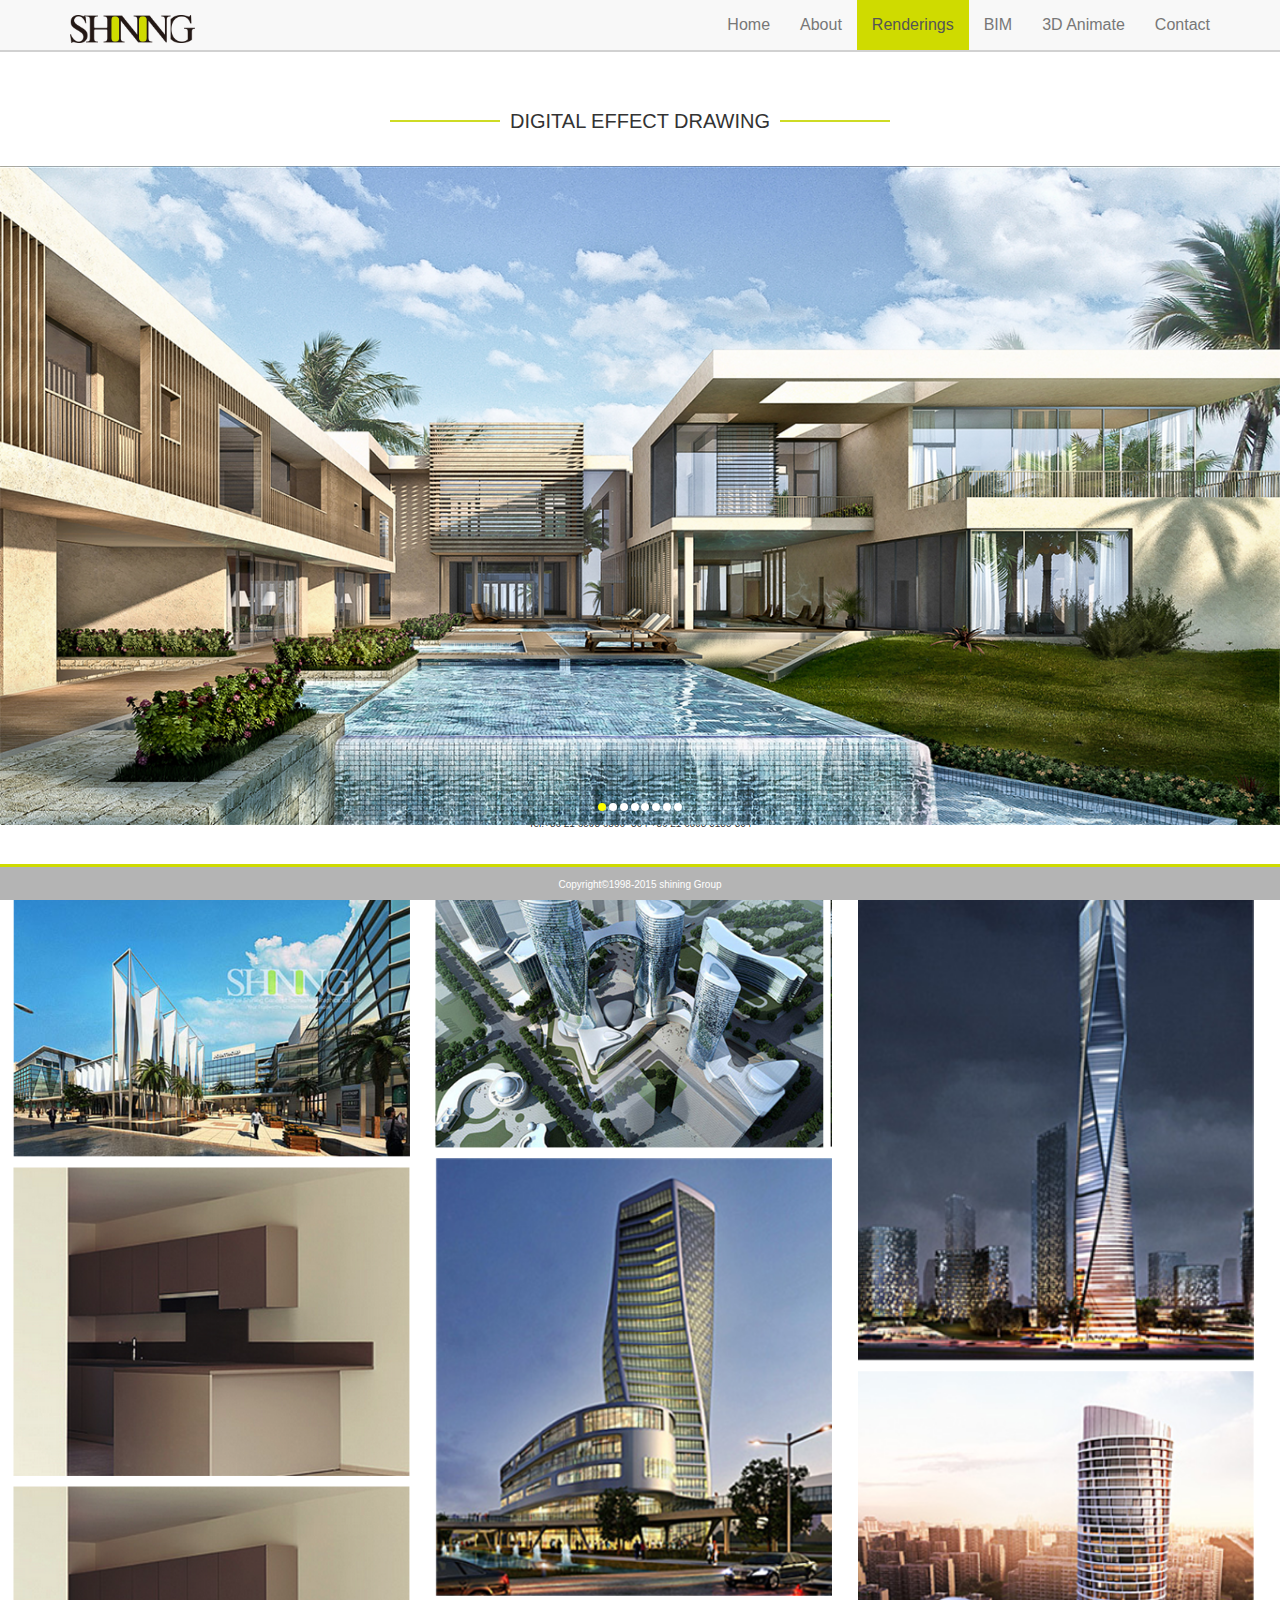
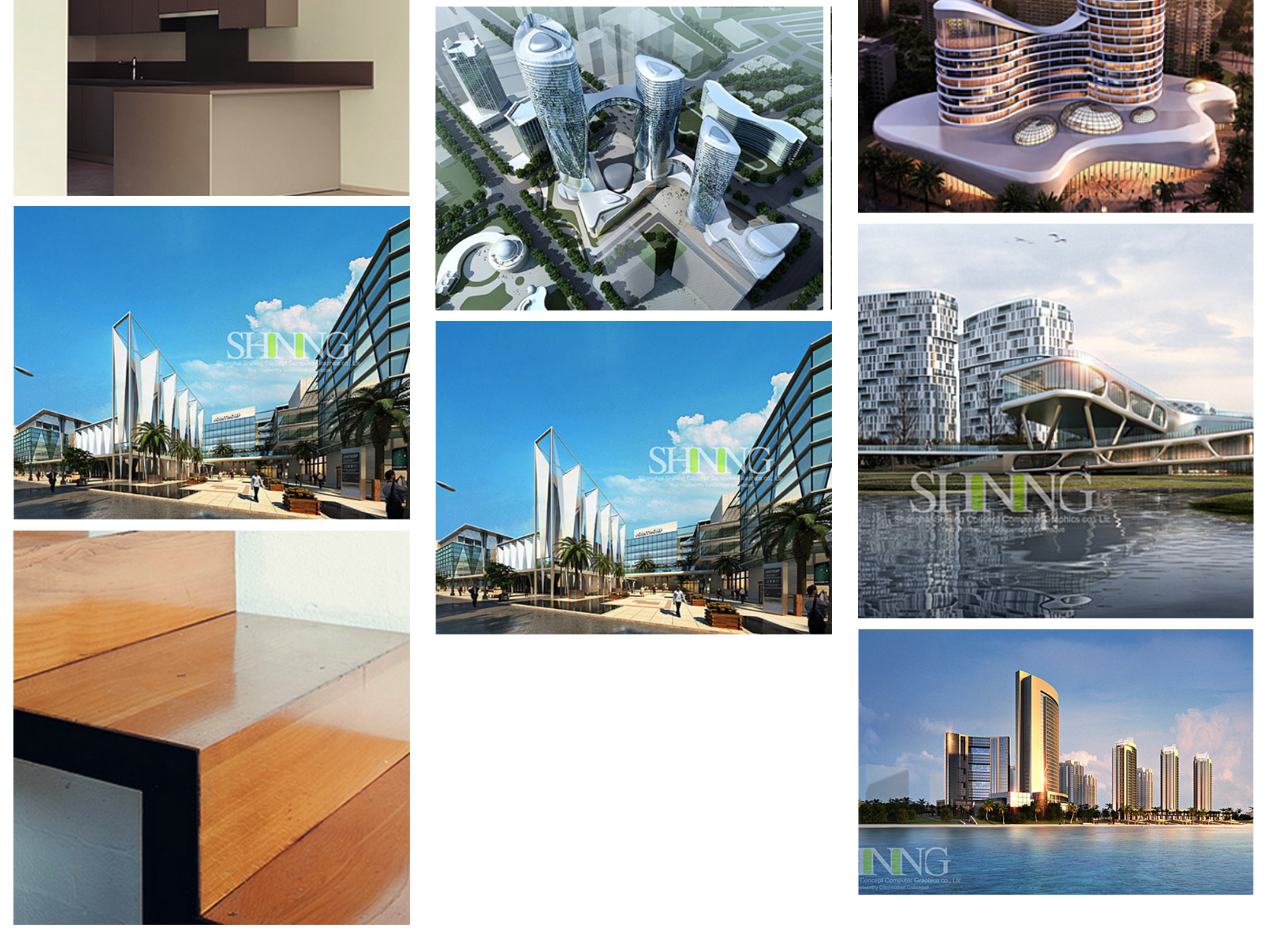
<file: Drawing.html>
<!DOCTYPE html>
<html lang="en">
<head>
  <meta charset="UTF-8">
	<meta name="viewport" content="width=device-width, user-scalable=no, initial-scale=1.0, maximum-scale=1.0, minimum-scale=1.0">
	<link rel="stylesheet" type="text/css" href="dist/css/bootstrap.min.css">
  <link rel="stylesheet" type="text/css" href="css/datu.css">
  <link rel="stylesheet" type="text/css" href="css/reset.css">
	<title>写意-Drawing</title>
</head>
<body>
<div id="bg">
	<!-- Fixed navbar -->
    <nav class="navbar navbar-default navbar-fixed-top">
      <div class="container">
        <div class="navbar-header">
          <button type="button" class="navbar-toggle collapsed" data-toggle="collapse" data-target="#navbar" aria-expanded="false" aria-controls="navbar">
            <span class="sr-only">Toggle navigation</span>
            <span class="icon-bar"></span>
            <span class="icon-bar"></span>
            <span class="icon-bar"></span>
          </button>
          <a class="navbar-brand" href="#">
          	<img src="img/png1/logo.png">
          </a>
        </div>
        <div id="navbar" class="navbar-collapse collapse">
          <ul class="nav navbar-nav navbar-right">
           <li><a href="home.html">Home</a></li>
            <li><a href="about.html">About</a></li>
            <li class="active"><a href="Drawing.html">Renderings</a></li>
            <li><a href="bim.html">BIM</a></li>
            <li><a href="3DANIMATE.html">3D Animate</a></li>
            <li><a href="contact.html">Contact</a></li>
          </ul>
        </div><!--/.nav-collapse -->
      </div>
    </nav>
    <div class="content">
      <div class="biaoti">
        <h2><span>DIGITAL EFFECT DRAWING</span></h2>
      </div>
    </div>
    <!-- 大图滚动 -->
    <div id="wrap">
      <div id="inner">
        <img src="img/png1/datu.png" alt="">
        <img src="img/png1/datu.png" alt="">
        <img src="img/png1/datu.png" alt="">
        <img src="img/png1/datu.png" alt="">
        <img src="img/png1/datu.png" alt="">
        <img src="img/png1/datu.png" alt="">
        <img src="img/png1/datu.png" alt="">
        <img src="img/png1/datu.png" alt="">
        <!-- <img src="img/1.jpg" alt=""> -->
      </div>
      <div class="paganation" id="paganation">
        <span class ="active"></span>
        <span></span>
        <span></span>
        <span></span>
        <span></span>
        <span></span>
        <span></span>
        <span></span>
      </div>
      <a class="left-arrow" href="javascript:void(0);"><span>&lt;</span></a>
      <a class="right-arrow" href="javascript:void(0);"><span>&gt;</span></a>
  </div>
  <!-- 瀑布流 -->
  <ul id="pubu">
    <li></li>
    <li></li>
    <li></li>
  </ul>
  <!-- 点击图片出现大图 -->
  <div id="pubu_mask"><!-- 蒙层 -->
    <div id="tanchuang"></div><!-- 弹窗 -->
  </div>


  <!-- 底部 -->
  <div class="datu_footer">
    <!-- 小三角 -->
    <div class="fhdb">
      <a href="javascript:void(0);" id="goTop">
        <img src="img/png1/xsj.png">
      </a>
    </div>
    <div class="yy">
      <h2><span>CONTACT US</span></h2>
    </div>
    <div class="wz">
      <p>Email:eric@shining365.com</p>
      <p>Mobile Phone: 86 138 1690 3400</p>
      <p>Tel:+86 21 6598 6866 -304 +86 21 6598 3188-304</p>
    </div>
    <div class="footer_f">Copyright&copy;1998-2015 shining Group</div>
  </div>
</div>
	<script type="text/javascript" src="js/jquery.min.js"></script>
  <script type="text/javascript" src="dist/js/bootstrap.min.js"></script>
  <script type="text/javascript" src="js/tween.js"></script>
  <script type="text/javascript" src="js/datu.js"></script>

</body>
</html>
</file>
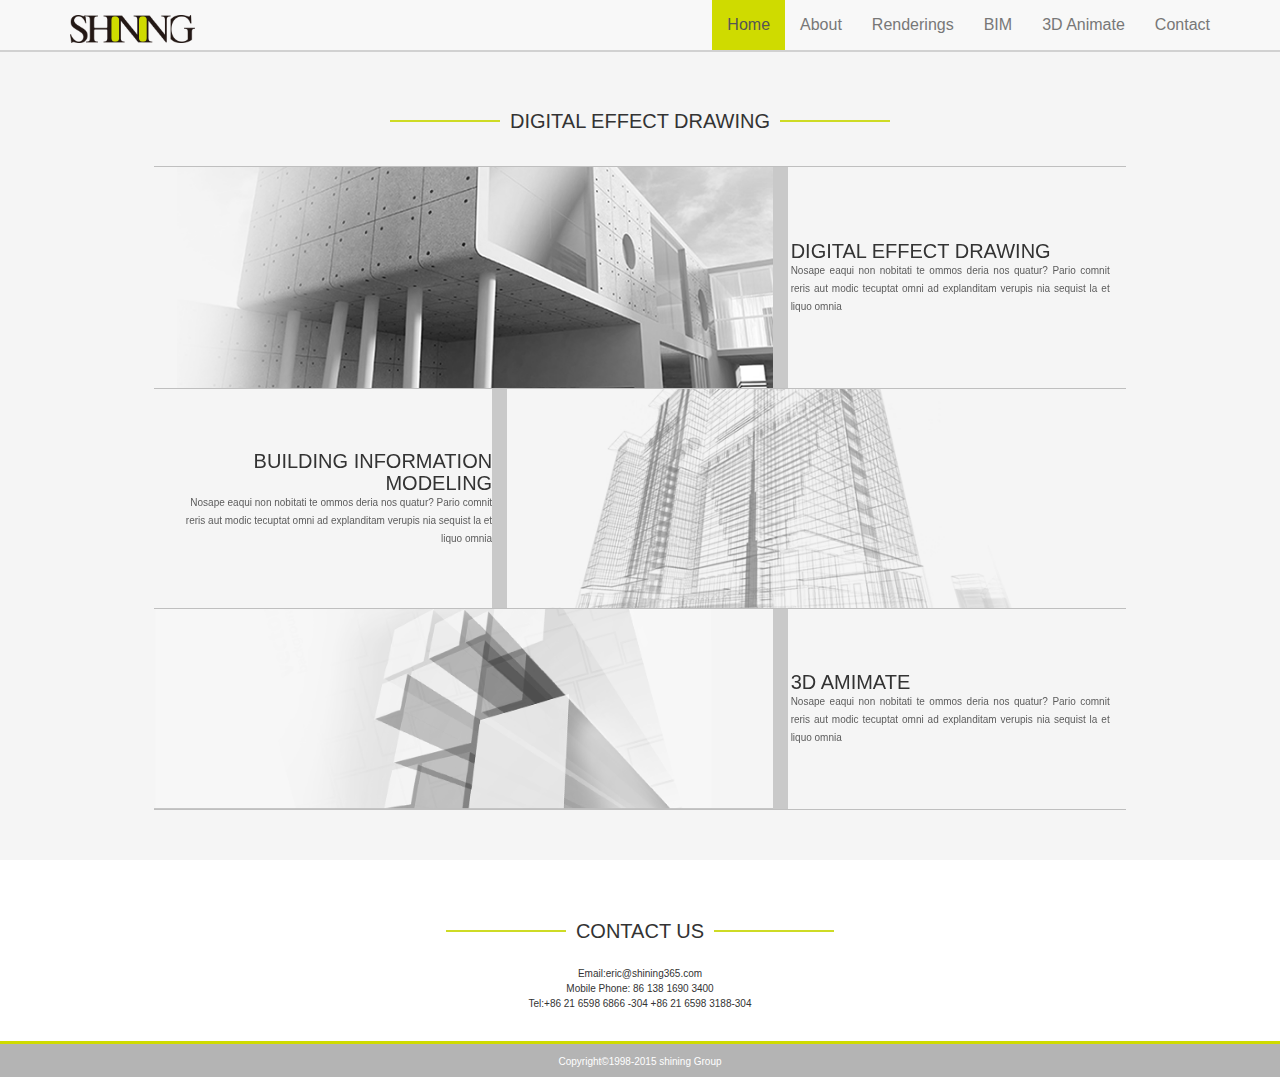
<file: home.html>
<!DOCTYPE html>
<html lang="en">
<head>
	<meta charset="UTF-8">
	<meta name="viewport" content="width=device-width, user-scalable=no, initial-scale=1.0, maximum-scale=1.0, minimum-scale=1.0">
	<link rel="stylesheet" type="text/css" href="dist/css/bootstrap.min.css">
	<link rel="stylesheet" type="text/css" href="css/reset.css">
  <link rel="stylesheet" type="text/css" href="css/home.css">
	<title>写意-home</title>
</head>
<body>
	<div class="home">
		<!-- Fixed navbar -->
    <nav class="navbar navbar-default navbar-fixed-top">
      <div class="container">
        <div class="navbar-header">
          <button type="button" class="navbar-toggle collapsed" data-toggle="collapse" data-target="#navbar" aria-expanded="false" aria-controls="navbar">
            <span class="sr-only">Toggle navigation</span>
            <span class="icon-bar"></span>
            <span class="icon-bar"></span>
            <span class="icon-bar"></span>
          </button>
          <a class="navbar-brand" href="#">
          	<img src="img/png1/logo.png">
          </a>
        </div>
        <div id="navbar" class="navbar-collapse collapse">
          <ul class="nav navbar-nav navbar-right">
            <li class="active"><a href="home.html">Home</a></li>
            <li><a href="about.html">About</a></li>
            <li><a href="Drawing.html">Renderings</a></li>
            <li><a href="bim.html">BIM</a></li>
            <li><a href="3DANIMATE.html">3D Animate</a></li>
            <li><a href="contact.html">Contact</a></li>
          </ul>
        </div><!--/.nav-collapse -->
      </div>
    </nav>
    <!-- 导航end -->
    <div class="home_bt">
      <div class="home_biaoti">
        <h2><span>DIGITAL EFFECT DRAWING</span></h2>
      </div>
    </div>

    <div class="home_content">

      <div class="content_top">
        <div class="top_left">
          <img src="img/png2/fang1.png">
        </div>
        <div class="top_right">
          <h2>DIGITAL EFFECT DRAWING</h2>
          <h4>Nosape eaqui non nobitati te ommos deria nos quatur? Pario comnit reris aut modic tecuptat omni ad explanditam verupis nia sequist la et liquo omnia </h4>
        </div>
      </div>

      <div class="content_content">
        <div class="content_left">
          <h2>BUILDING INFORMATION MODELING</h2>
          <h4>Nosape eaqui non nobitati te ommos deria nos quatur? Pario comnit reris aut modic tecuptat omni ad explanditam verupis nia sequist la et liquo omnia </h4>
        </div>
        <div class="content_right">
          <img src="img/png2/fang2.png">
        </div>
      </div>

      <div class="content_top clearfix">
        <div class="top_left">
          <img src="img/png2/fang3.png">
        </div>
        <div class="top_right">
          <h2>3D AMIMATE</h2>
          <h4>Nosape eaqui non nobitati te ommos deria nos quatur? Pario comnit reris aut modic tecuptat omni ad explanditam verupis nia sequist la et liquo omnia </h4>
        </div>
      </div>
    </div>

    <!-- 底部 -->
  <div class="datu_footer">
    
    <div class="yy">
      <h2><span>CONTACT US</span></h2>
    </div>
    <div class="wz">
      <p>Email:eric@shining365.com</p>
      <p>Mobile Phone: 86 138 1690 3400</p>
      <p>Tel:+86 21 6598 6866 -304 +86 21 6598 3188-304</p>
    </div>
    <div class="footer_f">Copyright&copy;1998-2015 shining Group</div>
  </div>
  
	</div>
  <script type="text/javascript" src="js/jquery.min.js"></script>
  <script type="text/javascript" src="dist/js/bootstrap.min.js"></script>
  <script type="text/javascript">
   // 当屏幕小于862的时候
    window.onresize=function() {
      if(document.documentElement.clientWidth<=862) {
        $(".content_content .content_left").insertAfter($(".content_content .content_right"));
        $(".content_content .content_left").css({
          textAlign:"left",
        })
      }else {
        $(".content_content .content_right").insertAfter($(".content_content .content_left"));
      }
    }
    </script>
</body>
</html>
</file>
<file: css/about.css>
/*···············导航栏begin···············*/
#navbar .active a{
	background-color: #cfdb00;
}
.navbar-header a>img{
	width:50%;
}
html{
	-webkit-user-select:none;
	user-select: none;
}
.navbar {
	border-bottom:2px solid #d1d1d1;
	font-size: 1.6rem;
}
#navbar .active a{
	background-color: #cfdb00;
}
.navbar-header a>img{
	width:70%;
}
.navbar {
	border-bottom:2px solid #d1d1d1;
}
.nav li:hover{
	background-color: #cfdb00;
	transition: all 1s;
	opacity: 0.5;
}
/*···············导航栏end···············*/

/*···············正文begin···············*/
.about {
	width:100%;
	background-color:#f5f5f5;
	text-align:center;
}
.about_content {
	width:56%;
	margin-left:22%;
	overflow:hidden;
}
.about_content .about_t {
	width:50%;
	margin:20% auto;
	margin-bottom:0;
}
.about_content img {
	width:100%;
}
.home_bt1 .home_biaoti1 {
	text-align:center;
	padding-bottom:60px;
}
.home_bt1 .home_biaoti1 h2 {
	margin:0 auto;
}
.home_bt1 .home_biaoti1 h2 span {
	font-size:2.6rem;
	position:relative;
}
.home_bt1 .home_biaoti1 h2 span:after {
	position:absolute;
	left:-120px;
	top:15px;
	content:'';
	display:block;
	width:100px;
	height:2px;
	background-color:#cedb25;
}
.home_bt1 .home_biaoti1 h2 span:before {
	position:absolute;
	right:-120px;
	top:15px;
	content:'';
	display:block;
	width:100px;
	height:2px;
	background-color:#cedb25;
}
.wenzi1>.p1,.wenzi1>.p2 {
	text-align:justify;
	color:#595757;
	font-size:1.5rem;
}
.wenzi1>.p1 {
	margin-bottom:30px;
}
.wenzi1>.p2 {
	margin-bottom:100px;
}
/*···············正文end···············*/

/*······底部begin······*/
.datu_footer {
	background-color: #fff;
}
.datu_footer .yy {
	text-align:center;
	padding-top:60px;
	padding-bottom:24px;
}
.datu_footer .yy h2 {
	margin:0 auto;
}
.datu_footer .yy h2 span {
	font-size:2.6rem;
	position:relative;

}
.datu_footer .yy h2 span:after {
	position:absolute;
	left:-110px;
	top:14px;
	content:'';
	display:block;
	width:100px;
	height:2px;
	background-color:#cedb25;
}
.datu_footer .yy h2 span:before {
	position:absolute;
	right:-110px;
	top:14px;
	content:'';
	display:block;
	width:100px;
	height:2px;
	background-color:#cedb25;
}
.datu_footer .wz {
	text-align: center;
	padding-bottom:30px;
}
.footer_f {
	width: 100%;
	height: 36px; 
	background-color: #b4b4b4;
	text-align: center;
	line-height: 36px;
	color: #fff;
	border-top: 3px solid #cfdb00;
}
/*······底部end······*/

/*当屏幕变小的时候*/
@media screen and (max-width: 870px) {
	.datu_footer {
		height: 140px;
	}
	.datu_footer .yy {
		padding-top: 30px;
		padding-bottom: 10px;
	}
	.datu_footer .yy h2 span {
		font-size: 1.5rem;
	}
	.datu_footer .wz {
		padding-bottom: 0px;
	}
	.datu_footer .yy h2 span:before {
		top:6px;
	}
	.datu_footer .yy h2 span:after {
		top:6px;
	}
	.footer_f {
		height: 28px;
		line-height: 28px;
	}
	.wenzi>.p2 {
	margin-bottom:20px;
	}
	.home_bt .home_biaoti {
	text-align:center;
	padding-bottom:40px;
	}
	.datu_footer .yy h2 span:after {
	position:absolute;
	left:-100px;
	top:10px;
	content:'';
	display:block;
	width:80px;
	height:2px;
	background-color:#cedb25;
	}
	.datu_footer .yy h2 span:before {
	position:absolute;
	right:-100px;
	top:10px;
	content:'';
	display:block;
	width:80px;
	height:2px;
	background-color:#cedb25;
	}
}
</file>
<file: css/bim.css>
/*···············导航栏begin···············*/
#navbar .active a{
	background-color: #cfdb00;
}
.navbar-header a>img{
	width:50%;
}
html{
	-webkit-user-select:none;
	user-select: none;
}
.navbar {
	border-bottom:2px solid #d1d1d1;
	font-size: 1.6rem;
}
.navbar-header a>img{
	width:70%;
}
.navbar {
	border-bottom:2px solid #d1d1d1;
}
.nav li:hover{
	background-color: #cfdb00;
	transition: all 1s;
	opacity: 0.5;
}
/*···············导航栏end···············*/

.bim_bt {
	margin-top:50px;
	background-color:#e5e5e5;
}
.bim_bt .bim_biaoti {
	text-align:center;
	padding-top:60px;
	padding-bottom:34px;
}
.bim_bt .bim_biaoti h2 {
	margin:0 auto;
}
.bim_bt .bim_biaoti h2 span {
	font-size:2.6rem;
	position:relative;
}
.bim_bt .bim_biaoti h2 span:after {
	position:absolute;
	left:-120px;
	top:15px;
	content:'';
	display:block;
	width:110px;
	height:2px;
	background-color:#cedb25;
}
.bim_bt .bim_biaoti h2 span:before {
	position:absolute;
	right:-120px;
	top:15px;
	content:'';
	display:block;
	width:110px;
	height:2px;
	background-color:#cedb25;
}
.bimx {
	width:100%;
}
.bimx li {
	width:100%;
}
.bimx .bim1 {
	background:url("../img/png6/f1.jpg") no-repeat;
	background-size:100% 100%;
}
.bim1 .tt {
	width:36%;
	margin-left: 16%;
	padding-bottom:6%;
}
.bim1 .tt img {
	width:100%;
}
.bim1 h3 {
	display:inline-block;
	font-size:2.4rem;
	background-color:#cfdb00;
	margin:18% 0 2% 14%;
}
.bim1 p {
	font-size:1.8rem;
	margin-left: 14%;
	width:50%;
}
.bimx .bim2 {
	background:url("../img/png6/f2.jpg") no-repeat;
	background-size:100% 100%;
}
.bim2 .tt {
	width:36%;
	margin-left: 14%;
	padding-bottom:18%;
	padding-top:4%;
}
.bim2 .tt img {
	width:46%;
	display:inline-block;
}
.bim2 .tt img:nth-of-type(1) {
	margin-right:1.6%;
}
.bim2 h3 {
	display:inline-block;
	font-size:2.4rem;
	background-color:#cfdb00;
	margin:18% 0 2% 14%;
}
.bim2 p {
	font-size:1.8rem;
	margin-left: 14%;
	width:50%;
}
.bimx .bim3 {
	background:url("../img/png6/f3.jpg") no-repeat;
	background-size:100% 100%;
}
.bim3 .tt {
	width:36%;
	margin-left: 38%;
	padding-bottom:18%;
	padding-top:4%;
}
.bim3 .tt img {
	width:46%;
	display:inline-block;
}
.bim3 .tt img:nth-of-type(1) {
	margin-right:1.6%;
}
.bim3 h3 {
	display:inline-block;
	font-size:2.4rem;
	background-color:#cfdb00;
	margin:18% 0 2% 38%;
}
.bim3 p {
	font-size:1.8rem;
	margin-left: 38%;
	width:50%;
}
.bimx .bim4 {
	background:url("../img/png6/f4.jpg") no-repeat;
	background-size:100% 100%;
	position:relative;
}
.bim4 .tt {
	width:36%;
	margin-left: 36%;
	padding-bottom:7.4%;
	padding-top:4%;
}
.bim4 .bg1 {
	position: absolute;
	left:0;
	bottom:0;
	/*z-index: -1;*/
}
.bim4 .tt img {
	width:48%;
}
.bim4 .tt img:nth-of-type(1) {
	margin-bottom:3.6%;
}
.bim4 h3 {
	display:inline-block;
	font-size:2.4rem;
	background-color:#cfdb00;
	margin:18% 0 2% 36%;
}
.bim4 p {
	font-size:1.8rem;
	margin-left: 36%;
	width:40%;
}
.bimx .bim5 {
	background:url("../img/png6/f5.jpg") no-repeat;
	background-size:100% 100%;
	position:relative;
}
.bim5 h3 {
	display:inline-block;
	font-size:2.4rem;
	background-color:#cfdb00;
	margin:25.2% 0 2% 14%;
}
.bim5 p {
	font-size:1.8rem;
	margin-left: 14%;
	width:50%;
	padding-bottom:21.2%;
}
/*返回顶部*/
#goTop {
	position: absolute;
	width: 40px;
	height: 30px;
	display: block;
	left:50%;
	bottom: 0;
	margin-left: -20px;
}
/*······底部begin······*/
.datu_footer {
	background-color: #fff;
}
.datu_footer .yy {
	text-align:center;
	padding-top:60px;
	padding-bottom:24px;
}
.datu_footer .yy h2 {
	margin:0 auto;
}
.datu_footer .yy h2 span {
	font-size:2rem;
	position:relative;

}
.datu_footer .yy h2 span:after {
	position:absolute;
	left:-130px;
	top:10px;
	content:'';
	display:block;
	width:120px;
	height:2px;
	background-color:#cedb25;
}
.datu_footer .yy h2 span:before {
	position:absolute;
	right:-130px;
	top:10px;
	content:'';
	display:block;
	width:120px;
	height:2px;
	background-color:#cedb25;
}
.datu_footer .wz {
	text-align: center;
	padding-top: 2%;
	padding-bottom:6%;
}
.footer_f {
	width: 100%;
	height: 50px; 
	background-color: #b4b4b4;
	text-align: center;
	line-height: 50px;
	color: #fff;
	border-top: 3px solid #cfdb00;
}
/*······底部end······*/
</file>
<file: css/contact.css>
/*···············导航栏begin···············*/
#navbar .active a{
	background-color: #cfdb00;
}
.navbar-header a>img{
	width:50%;
}
html{
	-webkit-user-select:none;
	user-select: none;
}
.navbar {
	border-bottom:2px solid #d1d1d1;
	font-size: 1.6rem;
}
#navbar .active a{
	background-color: #cfdb00;
}
.navbar-header a>img{
	width:70%;
}
.navbar {
	border-bottom:2px solid #d1d1d1;
}
.nav li:hover{
	background-color: #cfdb00;
	transition: all 1s;
	opacity: 0.5;
}
/*···············导航栏end···············*/

/*···············正文begin···············*/
.contact {
	width:100%;
	background-color:#f5f5f5;
	margin-top: 50px;
}
.contact_content {
	width:68%;
	margin-left:16%;
	overflow:hidden;
}
.contact_content .youjian {
	width:50%;
	margin:20% auto;
	margin-bottom:0;
}
.contact_content1 .youjian img {
	width:100%;
}
.datu_footer1 .yy1 {
	text-align:center;
	padding-top:60px;
	padding-bottom:60px;
}
.datu_footer1 .yy1 h2 {
	margin:0 auto;
}
.datu_footer1 .yy1 h2 span {
	font-size:2.6rem;
	position:relative;

}
.datu_footer1 .yy1 h2 span:after {
	position:absolute;
	left:-110px;
	top:14px;
	content:'';
	display:block;
	width:100px;
	height:2px;
	background-color:#cedb25;
}
.datu_footer1 .yy1 h2 span:before {
	position:absolute;
	right:-110px;
	top:14px;
	content:'';
	display:block;
	width:100px;
	height:2px;
	background-color:#cedb25;
}
.datu_footer1 .wz1 {
	text-align: center;
	font-size:1.8rem;
	color:#595757;
}
.datu_footer1 .wz1 p {
	line-height:1.8rem;
}
.contact>img {
	width:100%;
}
/*······底部begin······*/
.datu_footer {
	background-color: #fff;
}
.datu_footer .wz {
	text-align: center;
	padding-bottom:80px;
	padding-top:80px;
}
.footer_f {
	width: 100%;
	height: 50px; 
	background-color: #b4b4b4;
	text-align: center;
	line-height: 50px;
	color: #fff;
	border-top: 3px solid #cfdb00;
}
/*······底部end······*/

/*当屏幕变小的时候*/
@media screen and (max-width: 768px) {
	.datu_footer {
		height: 140px;
	}
	.datu_footer .wz {
		padding-top: 10px;
		padding-bottom: 0px;
	}
	.footer_f {
		height: 30px;
		line-height: 30px;
	}
}
</file>
<file: css/datu.css>
/*···············导航栏begin···············*/
#navbar .active a{
	background-color: #cfdb00;
}
.navbar-header a>img{
	width:50%;
}
html{
	-webkit-user-select:none;
	user-select: none;
}
.navbar {
	border-bottom:2px solid #d1d1d1;
	font-size: 1.6rem;
}
#navbar .active a{
	background-color: #cfdb00;
}
.nav li:hover{
	background-color: #cfdb00;
	transition: all 1s;
	opacity: 0.5;
}
.navbar-header a>img{
	width:70%;
}
.navbar {
	border-bottom:2px solid #d1d1d1;
}
/*···············导航栏end···············*/

/*···············正文begin···············*/
.content {
	margin-top:50px;
}
.content .biaoti {
	text-align:center;
	padding-top:60px;
	padding-bottom:34px;
}
.content .biaoti h2 {
	margin:0 auto;
}
.content .biaoti h2 span {
	font-size:2rem;
	position:relative;
}
.content .biaoti h2 span:after {
	position:absolute;
	left:-120px;
	top:10px;
	content:'';
	display:block;
	width:110px;
	height:2px;
	background-color:#cedb25;
}
.content .biaoti h2 span:before {
	position:absolute;
	right:-120px;
	top:10px;
	content:'';
	display:block;
	width:110px;
	height:2px;
	background-color:#cedb25;
}

/*······大图滚动begin·······*/
#wrap {
	position: relative;
	width:100%;
	margin:0 auto;
	overflow: hidden;
	z-index: 1;
}
#wrap:hover .left-arrow,#wrap:hover .right-arrow{
	opacity: 1;
	text-decoration:none;
}
#inner {
	position: relative;
	left:0;
	top:0;
	width: 1000%;
}
#inner img{
	float: left;
	width:10%;
}
.paganation {
	position: absolute;
	bottom:10px;
	left:0;
	width:100%;
	text-align: center;
	-webkit-user-select:none;
}
.paganation span {
	display: inline-block;
	width:8px;
	height: 8px;
	text-align: center;
	line-height: 30px;
	border-radius: 50%;
	background-color: #fff;
	cursor: pointer;
}
.paganation span.active {
	background-color: yellow;
	color:#fff;
}
a {
	text-decoration: none;
}
.left-arrow {
	opacity: 0;
	transition:all 1s;
	position: absolute;
	font-family: "宋体";
	left:0;
	top:0;
	width:40px;
	height: 100%;
	color:#fff;
	text-align: center;
	font-size: 4rem;
	background-color: rgba(0,0,0,.5);
	-webkit-user-select:none;
}
.left-arrow span,.right-arrow span{
	position: absolute;
	margin-top: -30px;
	top:50%;
	left: 50%;
	margin-left: -10px;
}
.right-arrow {
	opacity: 0;
	transition:all 1s;
	position: absolute;
	font-family: "宋体";
	right:0;
	top:0;
	width:40px;
	height: 100%;
	color:#fff;
	text-align: center;
	font-size: 40px;
	background-color: rgba(0,0,0,.5);
	-webkit-user-select:none;
}
/*······大图滚动end······*/

/*······瀑布流begin······*/
* {
	margin:0;
	padding:0;
}
#pubu,li {
	list-style: none;
}
#pubu {
	overflow: hidden;
	width:100%;
	margin:5px auto;
}
#pubu li {
	float:left;
	width:31%;
	margin: 1%;
}
#pubu li img {
	margin-bottom: 10px;
	float:left;
	opacity: 1;
}
#pubu li img:hover {
	opacity: 0.8;
}
#goTop {
	position: absolute;
	width: 40px;
	height: 30px;
	display: block;
	top: 10px;
	right:50%;
	bottom: 20px;
	margin-right: -20px;
}
/*点击出现蒙层和大图*/
#pubu_mask {
	display: none;
	position: fixed;
	width: 100%;
	height: 100%;
	left: 0;
	top: 0;
	z-index: 10;
	background: rgba(0,0,0,0.8);
}
#tanchuang {
	/*display: none;*/
	z-index: 11;
	position: absolute;
	left: 50%;
	top:50%;
}
/*······瀑布流end······*/
/*···············正文end···············*/

/*······底部begin······*/
.datu_footer {
	position: fixed;
	bottom: 0; 
	left: 0;
	width: 100%;
	height: 220px;
	background-color: #fff;
}
.datu_footer .yy {
	text-align:center;
	padding-top:60px;
	padding-bottom:24px;
}
.datu_footer .yy h2 {
	margin:0 auto;
}
.datu_footer .yy h2 span {
	font-size:2rem;
	position:relative;

}
.datu_footer .yy h2 span:after {
	position:absolute;
	left:-130px;
	top:10px;
	content:'';
	display:block;
	width:120px;
	height:2px;
	background-color:#cedb25;
}
.datu_footer .yy h2 span:before {
	position:absolute;
	right:-130px;
	top:10px;
	content:'';
	display:block;
	width:120px;
	height:2px;
	background-color:#cedb25;
}
.datu_footer .wz {
	text-align: center;
}
.footer_f {
	position: absolute;
	bottom: 0;
	left: 0;
	width: 100%;
	height: 36px; 
	background-color: #b4b4b4;
	text-align: center;
	line-height: 36px;
	color: #fff;
	border-top: 3px solid #cfdb00;
}
/*······底部end······*/

/*当屏幕变小的时候*/
@media screen and (max-width: 650px) {
	#pubu li {
	float:left;
	width:48%;
	margin: 1%;
	}
	.datu_footer {
		height: 140px;
	}
	.datu_footer .yy {
		padding-top: 42px;
		padding-bottom: 0px;
	}
	.datu_footer .yy h2 span {
		font-size: 1.5rem;
	}
	.datu_footer .wz {
		margin-bottom: 40px;
	}
	.datu_footer .yy h2 span:before {
		top:6px;
	}
	.datu_footer .yy h2 span:after {
		top:6px;
	}
	.footer_f {
		height: 28px;
		line-height: 28px;
	}

}
</file>
<file: css/home.css>
/*···············导航栏begin···············*/
#navbar .active a{
	background-color: #cfdb00;
}
.navbar-header a>img{
	width:50%;
}
html{
	-webkit-user-select:none;
	user-select: none;
}
.navbar {
	border-bottom:2px solid #d1d1d1;
	font-size: 1.6rem;
}
.navbar-header a>img{
	width:70%;
}
.navbar {
	border-bottom:2px solid #d1d1d1;
}
.nav li:hover{
	background-color: #cfdb00;
	transition: all 1s;
	opacity: 0.5;
}
/*···············导航栏end···············*/

.home_bt {
	margin-top:50px;
}
.home_bt .home_biaoti {
	text-align:center;
	padding-top:60px;
	padding-bottom:34px;
}
.home_bt .home_biaoti h2 {
	margin:0 auto;
}
.home_bt .home_biaoti h2 span {
	font-size:2rem;
	position:relative;
}
.home_bt .home_biaoti h2 span:after {
	position:absolute;
	left:-120px;
	top:10px;
	content:'';
	display:block;
	width:110px;
	height:2px;
	background-color:#cedb25;
}
.home_bt .home_biaoti h2 span:before {
	position:absolute;
	right:-120px;
	top:10px;
	content:'';
	display:block;
	width:110px;
	height:2px;
	background-color:#cedb25;
}

/*···············正文begin···············*/
.home {
	width:100%;
	background-color:#f5f5f5;
}
.home_content {
	width:76%;
	margin-left:12%;
	/*background-color:yellow;*/
	border-top:1px solid #bfbfbf;
	padding-bottom:50px;
}
.content_top {
	width:100%;
	-webkit-filter: grayscale(1);/* Webkit */ 
	filter:gray; /*IE6-9  */
	filter: grayscale(1);/* W3C */
	border-bottom:1px solid #bfbfbf;
}
.content_top:hover,.content_content:hover {
	-webkit-filter: grayscale(0);/* Webkit */ 
	/*filter:gray; /*IE6-9  */
	filter: grayscale(0);/* W3C */
}
.top_left {
	width:65.2%;
}
.top_left,.top_right {
	display:inline-block;
	vertical-align:middle;
}
.top_left img {
	width:100%;
	border-right:15px solid #cfdb00;
}
.top_right {
	width:32.8%;
	height:100%;
	
}
.top_right h2 {
	font-size:2rem;
}
.top_right h4 {
	text-align:justify;
	color:#5e5c5c;
	line-height:1.8rem;
}
.content_top:hover h4 {
	color:black;
}
.content_left {
	width:32.8%;
}
.content_right {
	width:65.2%;
}
.content_right img {
	width:100%;
	border-left:15px solid #cfdb00;
}
.content_content {
	width:100%;
	-webkit-filter: grayscale(1);/* Webkit */ 
	filter:gray; /*IE6-9  */
	filter: grayscale(1);/* W3C */
	text-align:right;
	border-bottom:1px solid #bfbfbf;
}
.content_left h2 {
	font-size:2rem;
}
.content_left h4 {
	color:#5e5c5c;
	line-height:1.8rem;
}
.content_content:hover h4 {
	color:black;
}
.content_left,.content_right {
	display:inline-block;
	vertical-align:middle;
}
/*······底部begin······*/
.datu_footer {
	background-color: #fff;
}
.datu_footer .yy {
	text-align:center;
	padding-top:60px;
	padding-bottom:24px;
}
.datu_footer .yy h2 {
	margin:0 auto;
}
.datu_footer .yy h2 span {
	font-size:2rem;
	position:relative;

}
.datu_footer .yy h2 span:after {
	position:absolute;
	left:-130px;
	top:10px;
	content:'';
	display:block;
	width:120px;
	height:2px;
	background-color:#cedb25;
}
.datu_footer .yy h2 span:before {
	position:absolute;
	right:-130px;
	top:10px;
	content:'';
	display:block;
	width:120px;
	height:2px;
	background-color:#cedb25;
}
.datu_footer .wz {
	text-align: center;
	padding-bottom:30px;
}
.footer_f {
	width: 100%;
	height: 36px; 
	background-color: #b4b4b4;
	text-align: center;
	line-height: 36px;
	color: #fff;
	border-top: 3px solid #cfdb00;
}
/*······底部end······*/

/*当屏幕变小的时候*/
@media screen and (max-width: 870px) {
	.datu_footer {
		height: 140px;
	}
	.datu_footer .yy {
		padding-top: 40px;
		padding-bottom: 0px;
	}
	.datu_footer .yy h2 span {
		font-size: 1.5rem;
	}
	.datu_footer .wz {
		padding-bottom: 0px;
	}
	.datu_footer .yy h2 span:before {
		top:6px;
	}
	.datu_footer .yy h2 span:after {
		top:6px;
	}
	.footer_f {
		height: 28px;
		line-height: 28px;
	}
	.top_left,.top_right {
		width:100%;
	}
	.content_left,.content_right {
		width:100%;
	}
}
</file>
<file: css/3DANIMATE.css>
/*···············导航栏begin···············*/
#navbar .active a{
	background-color: #cfdb00;
}
.navbar-header a>img{
	width:50%;
}
html{
	-webkit-user-select:none;
	user-select: none;
}
.navbar {
	border-bottom:2px solid #d1d1d1;
	font-size: 1.6rem;
}
.navbar-header a>img{
	width:70%;
}
.navbar {
	border-bottom:2px solid #d1d1d1;
}
.nav li:hover{
	background-color: #cfdb00;
	transition: all 1s;
	opacity: 0.5;
}
/*···············导航栏end···············*/

.home_bt {
	margin-top:50px;
}
.home_bt .home_biaoti {
	text-align:center;
	padding-top:80px;
	padding-bottom:60px;
}
.home_bt .home_biaoti h2 {
	margin:0 auto;
}
.home_bt .home_biaoti h2 span {
	font-size:2.6rem;
	position:relative;
}
.home_bt .home_biaoti h2 span:after {
	position:absolute;
	left:-120px;
	top:15px;
	content:'';
	display:block;
	width:110px;
	height:2px;
	background-color:#cedb25;
}
.home_bt .home_biaoti h2 span:before {
	position:absolute;
	right:-120px;
	top:15px;
	content:'';
	display:block;
	width:110px;
	height:2px;
	background-color:#cedb25;
}
.DANIMATE {
	width:100%;
}
.DANIMATE .D_content {
	width:84%;
}
.DANIMATE .D_content .content1 {
	width:100%;
	margin-left: 8%;
	position: relative;
}
.DANIMATE .D_content .content1 video {
	width:100%;
}
.DANIMATE .D_content .content1 .content1_wz {
	width:100%;
	height: 132px;
	background-color:rgba(0,0,0,0.5);
	color:#fff;
	position: absolute;
	bottom: 24px;
	left: 0;
	border-bottom: 10px solid #666666;
	opacity: 0;
}
.D_content .content1:hover .content1_wz {
	opacity: 1;
	transition: all 1s;
}
.DANIMATE .D_content .content1 .content1_wz h2 {
	font-size: 2.6rem;
	margin-left: 42px;
	margin-top: 30px;
	margin-bottom: 10px;
}
.DANIMATE .D_content .content1 .content1_wz p {
	width:80%;
	font-size: 1.5rem;
	color:#999;
	margin-left: 42px;
}
.DANIMATE .content2 {
	position: relative;
	width:100%;
	background-color: #f5f5f5;
	margin-top: 6%;
	padding-bottom: 10%;
}
.DANIMATE .content2 .con1,.DANIMATE .content2 .con2 {
	width:76%;
	margin-left: 12%;
	border-bottom: 1px solid #bfbfbf;
}
.DANIMATE .content2 .con1 .con1_left {
	width:50%;
	display: inline-block;
	vertical-align: middle;
	padding-top: 6%;
	padding-bottom: 10px;
	transition: width 1s;
}
.DANIMATE .content2 .con1:hover .con1_left {
	opacity: 0.8;
}
.DANIMATE .content2 .con1:hover .con1_right {
	color:black;
}
.DANIMATE .content2 .con2:hover .con2_left {
	color:black;
}
.DANIMATE .content2 .con2:hover .con2_right {
	opacity: 0.8;
}
.DANIMATE .content2 .con1 .con1_left video {
	width:100%;
}
.DANIMATE .content2 .con1 .con1_right {
	width:48%;
	display: inline-block;
	padding-left: 6%;
	vertical-align: middle;
	margin-top: 6%;
	color:#b4b4b4;
	box-sizing: border-box;
	text-align: justify;
}
.DANIMATE .content2 .con1 .con1_right h2 {
	font-size: 2.6rem;
	padding-bottom: 2%;
	width:88%;
}
.DANIMATE .content2 .con1 .con1_right p {
	line-height: 1.5rem;
	width:88%;
}
.DANIMATE .content2 .con2 .con2_left {
	float: left;
	width:48%;
	display: inline-block;
	padding-left: 6%;
	vertical-align: middle;
	margin-top: 12%;
	color:#b4b4b4;
	box-sizing: border-box;
	text-align: justify;
}
.DANIMATE .content2 .con2 .con2_left h2 {
	font-size: 2.6rem;
	padding-bottom: 2%;
	width:88%;
	text-align: right;
}
.DANIMATE .content2 .con2 .con2_left p {
	line-height: 1.5rem;
	width:88%;
}
.DANIMATE .content2 .con2 .con2_right {
	width:50%;
	display: inline-block;
	vertical-align: middle;
	padding-top: 6%;
	padding-bottom: 10px;
	transition: width 1s;
}
.DANIMATE .content2 .con2 .con2_right video {
	width:100%;
}
/*返回顶部*/
#goTop {
	position: absolute;
	width: 40px;
	height: 30px;
	display: block;
	left:50%;
	bottom: 0;
	margin-left: -20px;
}

/*······底部begin······*/
.datu_footer {
	background-color: #fff;
}
.datu_footer .yy {
	text-align:center;
	padding-top:60px;
	padding-bottom:24px;
}
.datu_footer .yy h2 {
	margin:0 auto;
}
.datu_footer .yy h2 span {
	font-size:2rem;
	position:relative;

}
.datu_footer .yy h2 span:after {
	position:absolute;
	left:-130px;
	top:10px;
	content:'';
	display:block;
	width:120px;
	height:2px;
	background-color:#cedb25;
}
.datu_footer .yy h2 span:before {
	position:absolute;
	right:-130px;
	top:10px;
	content:'';
	display:block;
	width:120px;
	height:2px;
	background-color:#cedb25;
}
.datu_footer .wz {
	text-align: center;
	padding-top: 2%;
	padding-bottom:6%;
}
.footer_f {
	width: 100%;
	height: 50px; 
	background-color: #b4b4b4;
	text-align: center;
	line-height: 50px;
	color: #fff;
	border-top: 3px solid #cfdb00;
}
/*······底部end······*/

/*当屏幕变小的时候*/
@media screen and (max-width: 768px) {
	.datu_footer {
		height: 140px;
	}
	.datu_footer .yy {
		padding-top: 40px;
		padding-bottom: 0px;
	}
	.datu_footer .yy h2 span {
		font-size: 1.5rem;
	}
	.datu_footer .wz {
		padding-bottom: 0px;
	}
	.datu_footer .yy h2 span:before {
		top:6px;
	}
	.datu_footer .yy h2 span:after {
		top:6px;
	}
	.footer_f {
		height: 28px;
		line-height: 28px;
	}
	.DANIMATE .content2 .con1 .con1_left {
		width:100%;
		transition: width 1s;
	}
	.DANIMATE .content2 .con2 .con2_left {
		width:100%;
		margin-top: 6%;
		transition: width 1s;
	}
	.DANIMATE .content2 .con1 .con1_right {
		width:100%;
		transition: width 1s;
	}
	.DANIMATE .content2 .con2 .con2_right {
		width:100%;
		transition: width 1s;
	}
	.DANIMATE .content2 .con2 .con2_left h2 {
		text-align: left;
	}
	.DANIMATE .D_content .content1 .content1_wz {
	width:100%;
	height: 100px;
	background-color:rgba(0,0,0,0.5);
	color:#fff;
	position: absolute;
	bottom: 0;
	left: 0;
	border-bottom: 10px solid #666666;
	opacity: 1;
	}
	.DANIMATE .D_content .content1 .content1_wz h2 {
	font-size: 1.6rem;
	margin-left: 30px;
	margin-top: 20px;
	margin-bottom: 10px;
	}
	.DANIMATE .D_content .content1 .content1_wz p {
		width:80%;
		font-size: 1.2rem;
		color:#999;
		margin-left: 30px;
	}
}
</file>
